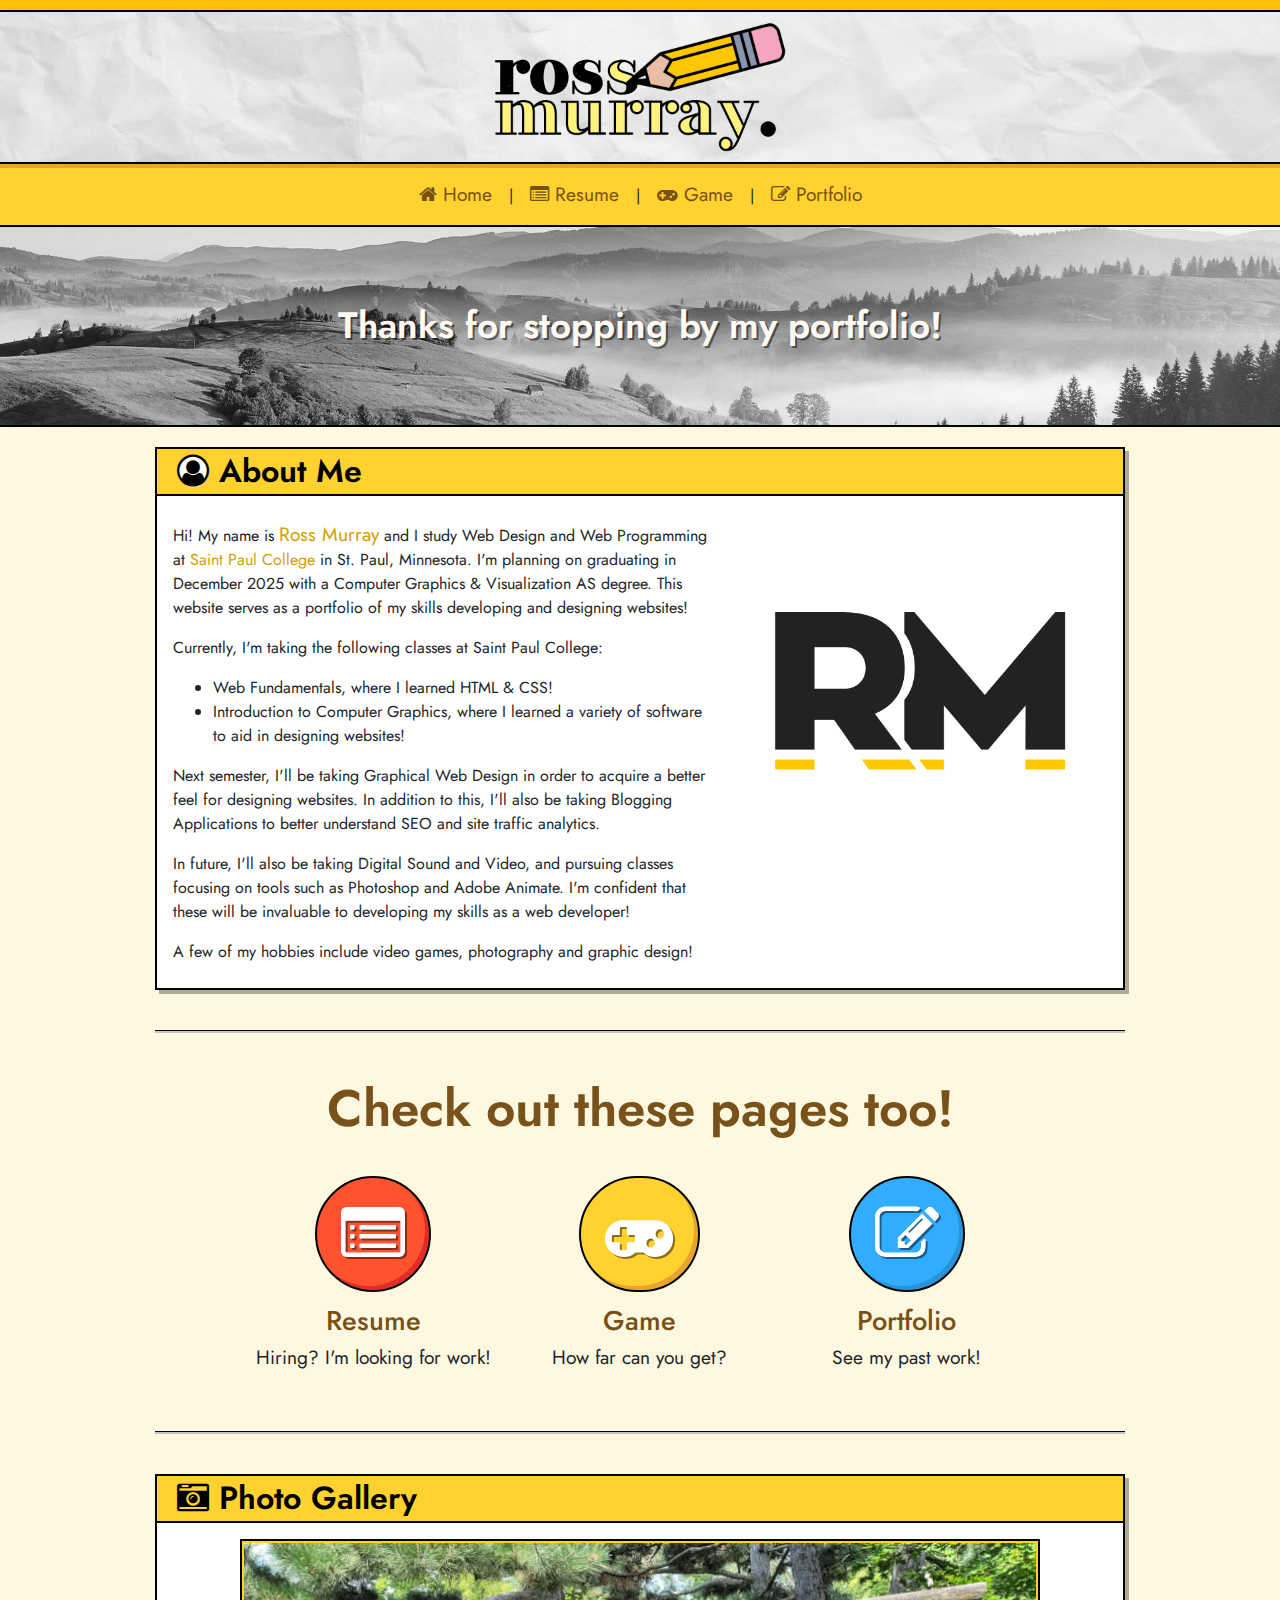
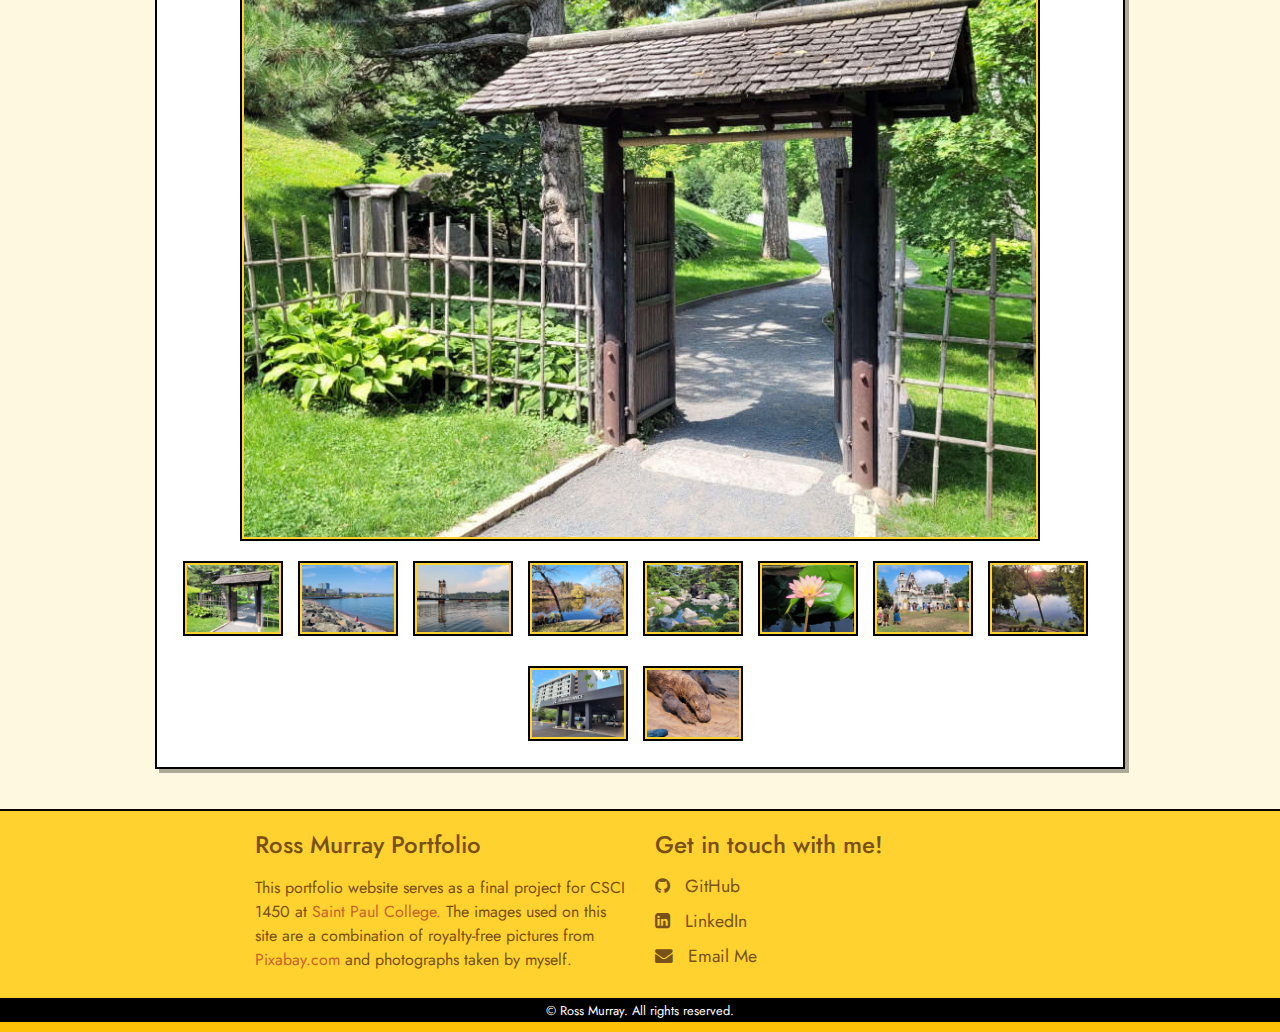
<file: index.html>
<!DOCTYPE html>
<html lang="en">
<head>
	<meta charset="utf-8">
	<meta name="viewport" content="width=device-width, initial-scale=1.0">
	<meta name="description" content="This is the portfolio homepage of Ross Murray, a student at Saint Paul College.">
	<title>Ross Murray Portfolio :: Home</title>
	<link rel="icon" type="image/x-icon" href="./favicon.ico">
	<!-- Font-Awesome 4 Integration -->
	<link rel="stylesheet" href="https://cdnjs.cloudflare.com/ajax/libs/font-awesome/4.7.0/css/font-awesome.min.css">
	<!-- Bootstrap Stylesheet -->
	<link rel="stylesheet" href="https://cdn.jsdelivr.net/npm/bootstrap@4.6.1/dist/css/bootstrap.min.css">
	<link rel="stylesheet" href="style.css">
</head>
<body>
	<header>
		<img src="images/logo.png" alt="A logo depicting the text 'ross murray.' with a vector-style pencil" height="150" width="300" class="img-fluid logo">
	</header>
	<nav>
		<ul>
			<li><a href="index.html"><i class="fa fa-home" aria-hidden="true"></i> Home</a></li>
			<li> | </li>
			<li><a href="resume.html"><i class="fa fa-list-alt" aria-hidden="true"></i> Resume</a></li>
			<li> | </li>
			<li><a href="game.html"><i class="fa fa-gamepad" aria-hidden="true"></i> Game</a></li>
			<li> | </li>
			<li><a href="portfolio.html"><i class="fa fa-pencil-square-o" aria-hidden="true"></i> Portfolio</a></li>
		</ul>
	</nav>
	<div class="container-fluid">
		<div id="home-hero" class="row">
			<div class="col-sm-12">
				<h1>Thanks for stopping by my portfolio!</h1>
			</div>
		</div>
	</div>
	<main>
		<div class="container-fluid">
			<div id="about-me" class="row">
				<div class="col-sm-12">
					<h1><i class="fa fa-user-circle-o" aria-hidden="true"></i> About Me</h1>
					<div id="about-me-content">
						<img src="images/home-image.png" height="600" width="600" alt="Image depicting the letters 'RM'" class="home-image">
						<p>Hi! My name is <span class="text-highlight">Ross Murray</span> and I study Web Design and Web Programming at <span class="text-highlight-lesser">Saint Paul College</span> in St. Paul, Minnesota.
						I'm planning on graduating in December 2025 with a Computer Graphics & Visualization AS degree. This website serves as a portfolio of my skills developing and designing websites!
						</p>
						<p>Currently, I'm taking the following classes at Saint Paul College:
						</p>
						<ul>
							<li>Web Fundamentals, where I learned HTML & CSS!</li>
							<li>Introduction to Computer Graphics, where I learned a variety of software to aid in designing websites!</li>
						</ul>
						<p>Next semester, I'll be taking Graphical Web Design in order to acquire a better feel for designing websites. In addition to this, I'll also be taking Blogging 
						Applications to better understand SEO and site traffic analytics.
						</p>
						<p>In future, I'll also be taking Digital Sound and Video, and pursuing classes focusing on tools such as Photoshop and Adobe Animate. I'm confident that
						these will be invaluable to developing my skills as a web developer!
						</p>
						<p>A few of my hobbies include video games, photography and graphic design!
						</p>
					</div>
				</div>
			</div>
			<div class="row">
				<div class="col-sm-12">
					<div class="separator"></div>
					<h1>Check out these pages too!</h1>
				</div>
			</div>
			<div id="nav-extra" class="row">
				<div id="icon-resume" class="col-sm-4">
					<a href="resume.html"><i class="fa fa-list-alt" aria-hidden="true"></i></a>
					<a href="resume.html"><h4>Resume</h4></a>
					<p>Hiring? I'm looking for work!</p>
				</div>
				<div id="icon-game" class="col-sm-4">
					<a href="game.html"><i class="fa fa-gamepad" aria-hidden="true"></i></a>
					<a href="game.html"><h4>Game</h4></a>
					<p>How far can you get?</p>
				</div>
				<div id="icon-portfolio" class="col-sm-4">
					<a href="portfolio.html"><i class="fa fa-pencil-square-o" aria-hidden="true"></i></a>
					<a href="portfolio.html"><h4>Portfolio</h4></a>
					<p>See my past work!</p>
				</div>
			</div>
			<div class="row">
				<div class="col-sm-12">
					<div class="separator"></div>
				</div>
			</div>
			<div id="photography" class="row">
				<div class="col-sm-12">
					<h1><i class="fa fa-camera-retro" aria-hidden="true"></i> Photo Gallery</h1>
					<div id="photography-content">
						<div class="gallery">
							<div class="preview">
								<img class="img-fluid" img id="preview" src="images/gallery/gallery-photo-1.jpg" style="display:block; margin:0 auto;" alt="A photo of a Japanese-style gate"  height="600" width="800"/>
							</div>
							<div class="gallery-thumbnails" style="margin:0 auto; text-align: center;">
								<img onclick="document.getElementById('preview').src=document.getElementById('img1').src" id="img1" src="images/gallery/gallery-photo-1.jpg" alt="A photo of a Japanese-style gate"/>
								<img onclick="document.getElementById('preview').src=document.getElementById('img2').src" id="img2" src="images/gallery/gallery-photo-2.jpg" alt="A photo of Lake Superior"/>
								<img onclick="document.getElementById('preview').src=document.getElementById('img3').src" id="img3" src="images/gallery/gallery-photo-3.jpg" alt="A photo of the Hudson River"/>
								<img onclick="document.getElementById('preview').src=document.getElementById('img4').src" id="img4" src="images/gallery/gallery-photo-4.jpg" alt="A photo of a lake during fall"/>
								<img onclick="document.getElementById('preview').src=document.getElementById('img5').src" id="img5" src="images/gallery/gallery-photo-5.jpg" alt="A photo of a Japanese-style rock pond"/>
								<img onclick="document.getElementById('preview').src=document.getElementById('img6').src" id="img6" src="images/gallery/gallery-photo-6.jpg" alt="A photo of a lotus flower"/>
								<img onclick="document.getElementById('preview').src=document.getElementById('img7').src" id="img7" src="images/gallery/gallery-photo-7.jpg" alt="A photo of the Minnesota Renaissance Festival entrance"/>
								<img onclick="document.getElementById('preview').src=document.getElementById('img8').src" id="img8" src="images/gallery/gallery-photo-8.jpg" alt="A photo of a lake with sun glare"/>
								<img onclick="document.getElementById('preview').src=document.getElementById('img9').src" id="img9" src="images/gallery/gallery-photo-9.jpg" alt="A photo of a Renaissance hotel"/>
								<img onclick="document.getElementById('preview').src=document.getElementById('img10').src" id="img10" src="images/gallery/gallery-photo-10.jpg" alt="A photo of a Komodo dragon"/>
							</div>
						</div>
					</div>
				</div>
			</div>
		</div>
	</main>
	<footer>
		<div class="container-fluid">
			<div class="row footer-top">
				<div class="col-sm-6">
					<h4>Ross Murray Portfolio</h4>
					<p>This portfolio website serves as a final project for CSCI 1450 at <a href="https://saintpaul.edu/" target="_blank">Saint Paul College.</a> The images used on this site are a combination of royalty-free pictures 
					from <a href="https://www.pixabay.com/" target="_blank">Pixabay.com</a> and photographs taken by myself.
					</p>
				</div>
				<div class="col-sm-6">
					<h4>Get in touch with me!</h4>
					<div class="footer-icons">
						<p><a href="https://github.com/RossM-01" target="_blank"><i class="fa fa-github" aria-hidden="true"></i>&nbsp;&nbsp; GitHub</a></p>
						<p><a href="https://www.linkedin.com/in/ross-murray-2828322a1" target="_blank"><i class="fa fa-linkedin-square" aria-hidden="true"></i>&nbsp;&nbsp; LinkedIn</a></p>
						<p><a href="mailto:rossmurray97100@hotmail.com" target="_blank"><i class="fa fa-envelope" aria-hidden="true"></i>&nbsp;&nbsp; Email Me</a></p>
					</div>
				</div>
			</div>
		</div>
		<div class="footer-bottom">
			<small>&copy; Ross Murray. All rights reserved.</small>
		</div>
	</footer>
	<!-- jQuery, Popper, and Bootstrap Javascript files -->
	<script src="https://cdn.jsdelivr.net/npm/jquery@3.6.0/dist/jquery.slim.min.js"></script>
	<script src="https://cdn.jsdelivr.net/npm/popper.js@1.16.1/dist/umd/popper.min.js"></script>
	<script src="https://cdn.jsdelivr.net/npm/bootstrap@4.6.1/dist/js/bootstrap.bundle.min.js"></script>
</body>
</html>
</file>
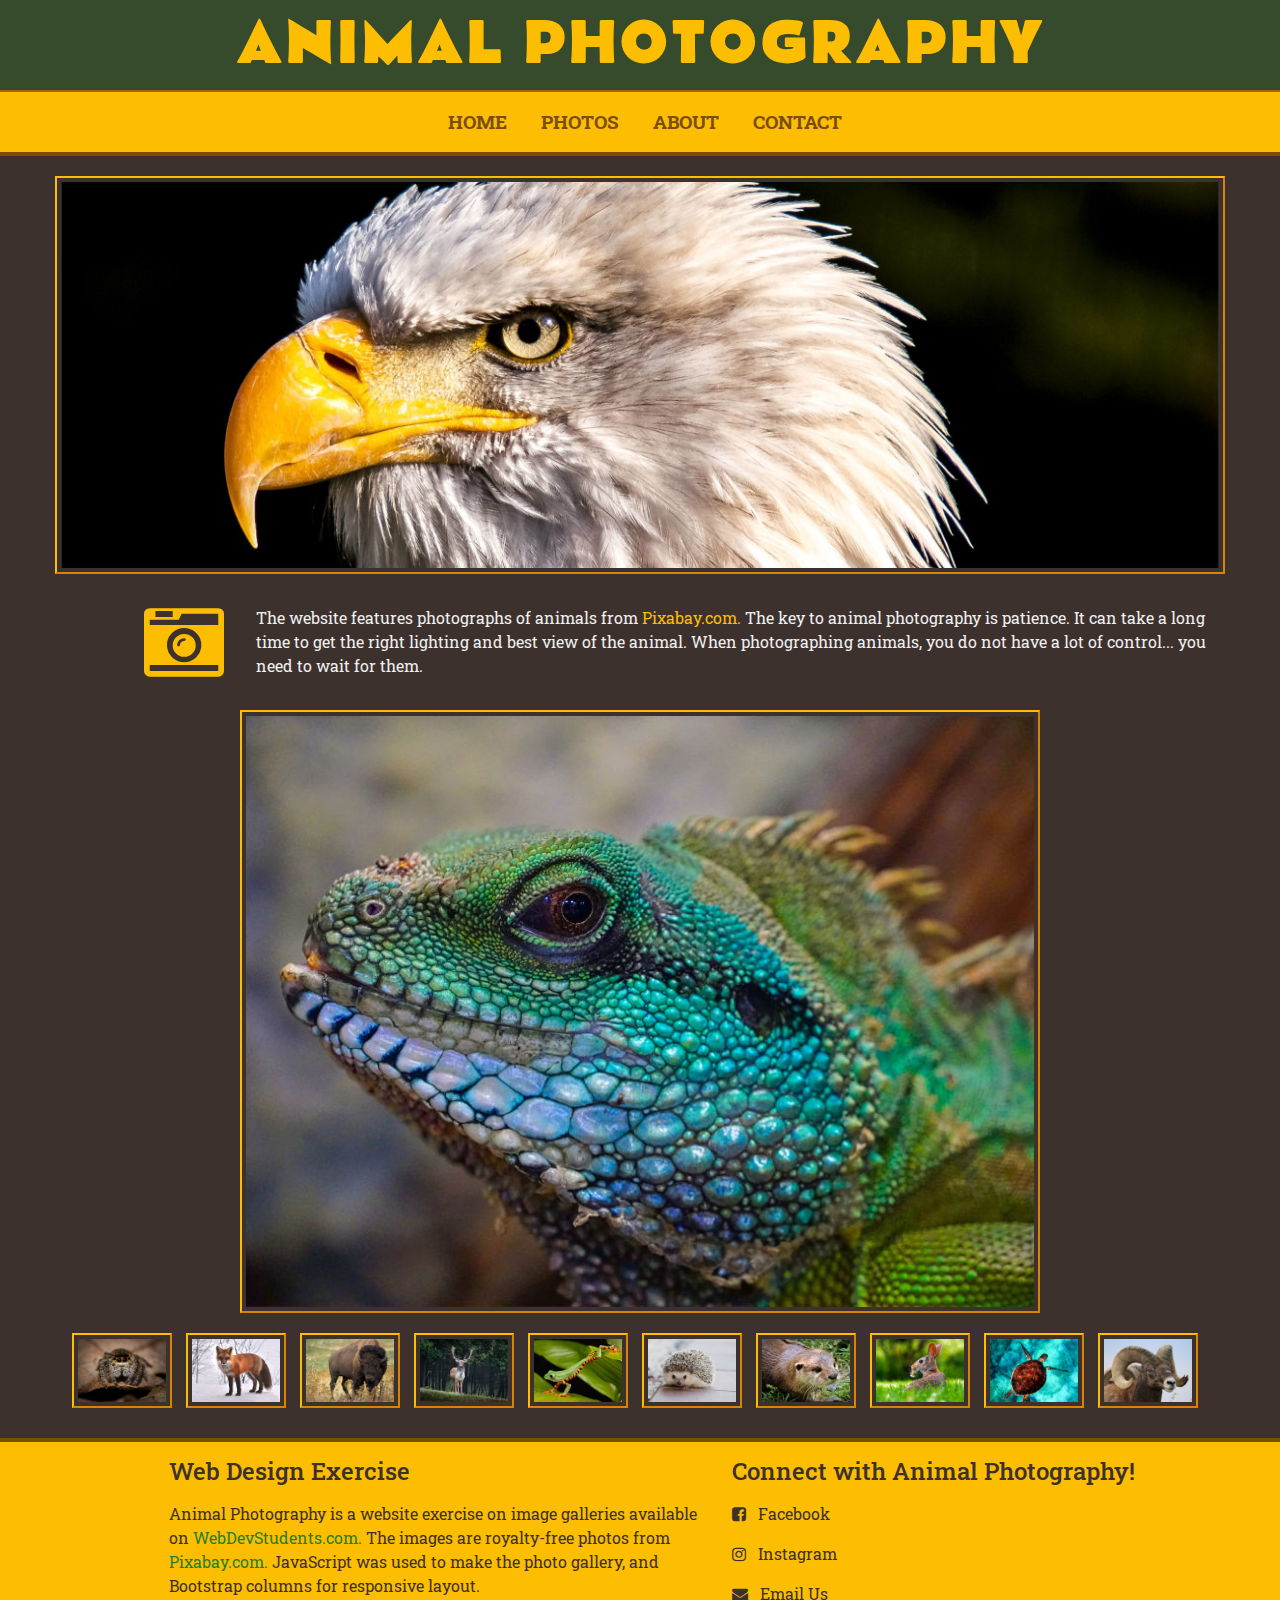
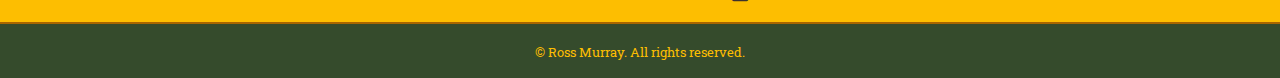
<file: animals/index.html>
<!DOCTYPE html>
<html lang="en">
<head>
	<meta charset="utf-8">
	<meta name="viewport" content="width=device-width, initial-scale=1.0">
	<meta name="description" content="This is the home page for Animal Photography, a website featuring photographs of various animals.">
	<title>Animal Photography :: Home</title>
	<link rel="stylesheet" href="https://cdnjs.cloudflare.com/ajax/libs/font-awesome/4.7.0/css/font-awesome.min.css">
	<!-- Bootstrap Stylesheet-->
	<link rel="stylesheet" href="https://cdn.jsdelivr.net/npm/bootstrap@4.6.1/dist/css/bootstrap.min.css">
	<link rel="stylesheet" href="style.css">
</head>
<body>
	<header>
		<h1>ANIMAL PHOTOGRAPHY</h1>
	</header>
	<nav>
		<ul>
			<li><a href="index.html">HOME</a></li>
			<li><a href="#">PHOTOS</a></li>
			<li><a href="#">ABOUT</a></li>
			<li><a href="#">CONTACT</a></li>
		</ul>
	</nav>
	<main>
		<div class="container-fluid">
			<div class="row">
				<div class="col-sm-12">
					<img class="img-fluid" src="images/hero-eagle.jpg" width="1200" height="400" alt="A photo of a bald eagle">
				</div>
			</div>
			<div class="row">
				<div class="col-sm-2">
					<i class="fa fa-camera-retro" aria-hidden="true"></i>
				</div>
				<div class="col-sm-10">
					<p>The website features photographs of animals from <a href="https://www.pixabay.com/" target="_blank">Pixabay.com.</a> The key to animal photography is patience. It can take a long time to get the right lighting and best
					view of the animal. When photographing animals, you do not have a lot of control... you need to wait for them.
					</p>
				</div>
			</div>
			<div class="row">
				<div class="col-sm-12">
					<div class="gallery">
						<div class="preview">
							<img class="img-fluid" img id="preview" src="images/gallery-lizard.jpg" style="display:block; margin:0 auto;" alt="A photo of a lizard"  height="600" width="800"/>
						</div>
						<div class="gallery-thumbnails" style="margin:0 auto; text-align: center;">
							<img onclick="document.getElementById('preview').src=document.getElementById('img1').src" id="img1" src="images/gallery-spider.jpg" alt="A photo of a spider"/>
							<img onclick="document.getElementById('preview').src=document.getElementById('img2').src" id="img2" src="images/gallery-fox.jpg" alt="A photo of a red fox"/>
							<img onclick="document.getElementById('preview').src=document.getElementById('img3').src" id="img3" src="images/gallery-bison.jpg" alt="A photo of a bison"/>
							<img onclick="document.getElementById('preview').src=document.getElementById('img4').src" id="img4" src="images/gallery-deer.jpg" alt="A photo of a deer"/>
							<img onclick="document.getElementById('preview').src=document.getElementById('img5').src" id="img5" src="images/gallery-frog.jpg" alt="A photo of a frog"/>
							<img onclick="document.getElementById('preview').src=document.getElementById('img6').src" id="img6" src="images/gallery-hedgehog.jpg" alt="A photo of a hedgehog"/>
							<img onclick="document.getElementById('preview').src=document.getElementById('img7').src" id="img7" src="images/gallery-otter.jpg" alt="A photo of an otter"/>
							<img onclick="document.getElementById('preview').src=document.getElementById('img8').src" id="img8" src="images/gallery-rabbit.jpg" alt="A photo of a rabbit"/>
							<img onclick="document.getElementById('preview').src=document.getElementById('img9').src" id="img9" src="images/gallery-turtle.jpg" alt="A photo of a turtle"/>
							<img onclick="document.getElementById('preview').src=document.getElementById('img10').src" id="img10" src="images/gallery-sheep.jpg" alt="A photo of a sheep"/>
						</div>
					</div>
				</div>
			</div>
		</div>
	</main>
	<footer>
		<div class="primary-footer">
			<div class="container-fluid">
				<div class="row">
					<div class="col-sm-6">
						<h4>Web Design Exercise</h4>
						<p>Animal Photography is a website exercise on image galleries available on <a href="https://www.webdevstudents.com/" target="_blank">WebDevStudents.com.</a> The images are royalty-free photos from <a href="https://www.pixabay.com/" target="_blank">Pixabay.com.</a> JavaScript was used 
						to make the photo gallery, and Bootstrap columns for responsive layout.
						</p>
					</div>
					<div class="col-sm-6">
						<h4>Connect with Animal Photography!</h4>
						<p><i class="fa fa-facebook-square" aria-hidden="true"></i>&nbsp;&nbsp; Facebook</p>
						<p><i class="fa fa-instagram" aria-hidden="true"></i>&nbsp;&nbsp; Instagram</p>
						<p><i class="fa fa-envelope" aria-hidden="true"></i>&nbsp;&nbsp; Email Us</p>
					</div>
				</div>
			</div>
		</div>
		<div class="copyright-footer">
			<small>&copy; Ross Murray. All rights reserved.</small>
		</div>
	</footer>
	<!--jQuery, Popper, and Bootstrap Javascript files-->
	<script src="https://cdn.jsdelivr.net/npm/jquery@3.6.0/dist/jquery.slim.min.js"></script>
	<script src="https://cdn.jsdelivr.net/npm/popper.js@1.16.1/dist/umd/popper.min.js"></script>
	<script src="https://cdn.jsdelivr.net/npm/bootstrap@4.6.1/dist/js/bootstrap.bundle.min.js"></script>
</body>
</html>
</file>
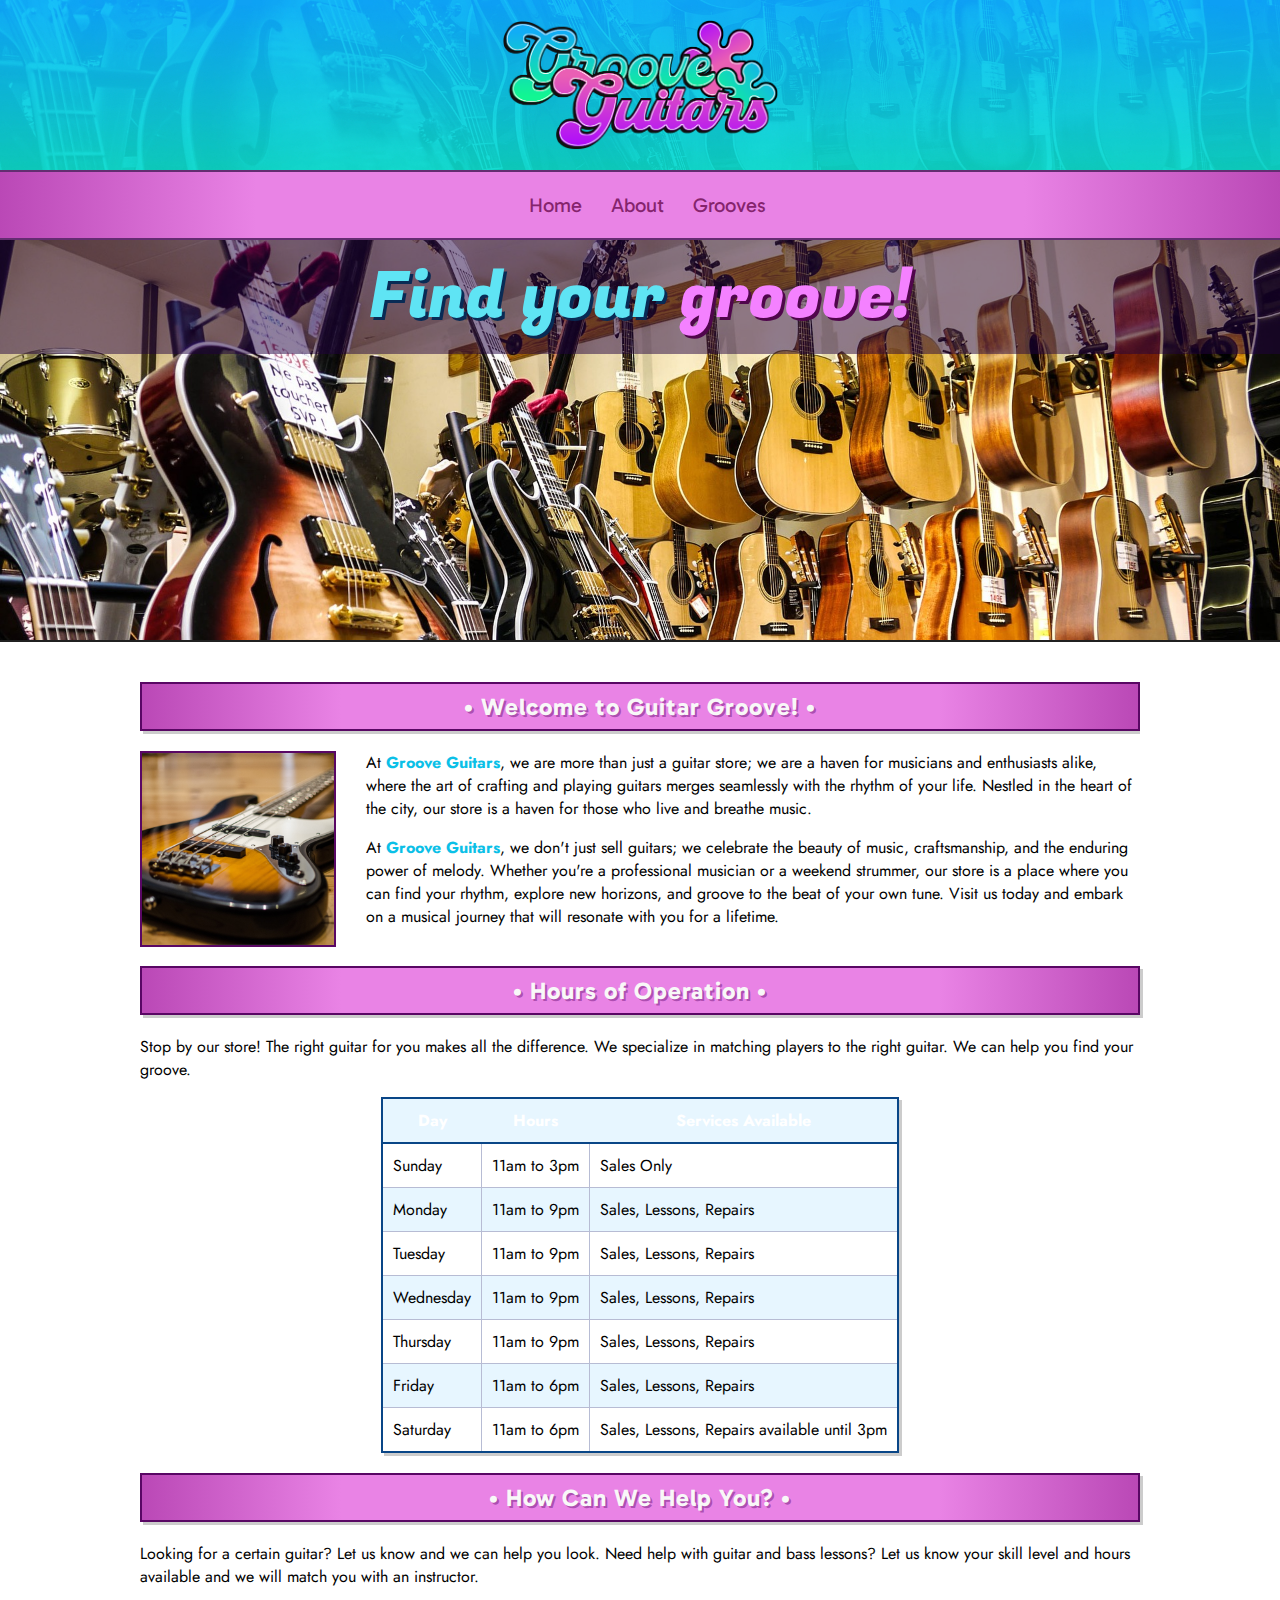
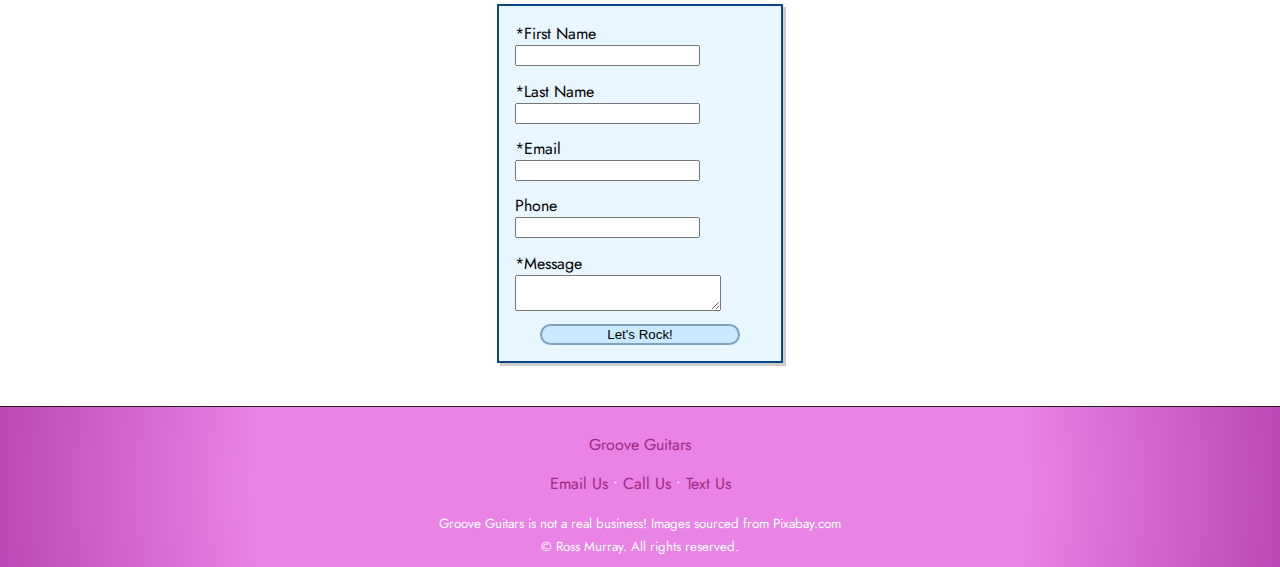
<file: groove-guitars/index.html>
<!DOCTYPE html>
<html lang="en">
<head>
	<meta charset="utf-8">
	<meta name="viewport" content="width=device-width, initial-scale=1.0">
	<meta name="description" content="Groove Guitars carries the grooviest guitars on the planet! Stop by our store to find your groove.">
	<title>Groove Guitars :: Home</title>
	<link rel="stylesheet" href="style.css">
</head>
<body>
	<header>
		<img src="images/groove-guitars-logo.png" height="269" width="570" alt="Groove Guitars logo with a turquoise and purple gradient" class="logo">
	</header>
	<nav>
		<ul>
			<li><a href="index.html">Home</a></li>
			<li><a href="about.html">About</a></li>
			<li><a href="grooves.html">Grooves</a></li>
		</ul>
	</nav>
	<div id="home-hero">
		<h1>Find your <span class="groove-highlight">groove!</span></h1>
	</div>
	<main>
		<div id="float-img">
			<h2>• Welcome to Guitar Groove! •</h2>
			<img src="images/guitar-3.jpg" height="600" width="600" alt="Long-haired woman playing an acoustic guitar" class="float-left">
			<p>At <span class="gg-text">Groove Guitars</span>, we are more than just a guitar store; we are a haven for musicians and enthusiasts alike, where the art of 
			crafting and playing guitars merges seamlessly with the rhythm of your life. Nestled in the heart of the city, our store is a 
			haven for those who live and breathe music.
			</p>
			<p>At <span class="gg-text">Groove Guitars</span>, we don't just sell guitars; we celebrate the beauty of music, craftsmanship, and the enduring power of 
			melody. Whether you're a professional musician or a weekend strummer, our store is a place where you can find your rhythm, 
			explore new horizons, and groove to the beat of your own tune. Visit us today and embark on a musical journey that will 
			resonate with you for a lifetime.
			</p>
		</div>
		<h2>• Hours of Operation •</h2>
		<p>Stop by our store! The right guitar for you makes all the difference. We specialize in matching players to the right guitar. We can help you find your groove.
		</p>
		<table>
			<tr>
				<th>Day</th>
				<th>Hours</th>
				<th>Services Available</th>
			</tr>
			<tr>
				<td>Sunday</td>
				<td>11am to 3pm</td>
				<td>Sales Only</td>
			</tr>
			<tr>
				<td>Monday</td>
				<td>11am to 9pm</td>
				<td>Sales, Lessons, Repairs</td>
			</tr>
			<tr>
				<td>Tuesday</td>
				<td>11am to 9pm</td>
				<td>Sales, Lessons, Repairs</td>
			</tr>
			<tr>
				<td>Wednesday</td>
				<td>11am to 9pm</td>
				<td>Sales, Lessons, Repairs</td>
			</tr>
			<tr>
				<td>Thursday</td>
				<td>11am to 9pm</td>
				<td>Sales, Lessons, Repairs</td>
			</tr>
			<tr>
				<td>Friday</td>
				<td>11am to 6pm</td>
				<td>Sales, Lessons, Repairs</td>
			</tr>
			<tr>
				<td>Saturday</td>
				<td>11am to 6pm</td>
				<td>Sales, Lessons, Repairs available until 3pm</td>
			</tr>
		</table>
		<h2>• How Can We Help You? •</h2>
		<p>Looking for a certain guitar? Let us know and we can help you look. Need help with guitar and bass lessons? Let us know your skill level and hours available 
		and we will match you with an instructor.
		</p>
		<form method="post" action="https://webdevstudents.com/portfolio/submit-form.php">
			<label for="first_name">*First Name</label>
			<input type="text" id="first_name" name="first_name" required>
			<label for="last_name">*Last Name</label>
			<input type="text" id="last_name" name="last_name" required>
			<label for="email">*Email</label>
			<input type="email" id="email" name="email" required>
			<label for="phone">Phone</label>
			<input type="tel" id="phone" name="phone">
			<label for="comments">*Message</label>
			<textarea id="comments" name="comments" required></textarea>
			<input type="submit" value="Let's Rock!">
		</form>
		<br>
	</main>
	<footer>
		<p><a href="#">Groove Guitars</a></p>
		<p><a href="#">Email Us</a> &bull;
		<a href="#">Call Us</a> &bull;
		<a href="#">Text Us</a>
		</p>
		<small>Groove Guitars is not a real business! Images sourced from Pixabay.com<br>
		&copy; Ross Murray. All rights reserved.</small>
	</footer>
</body>
</html>
</file>
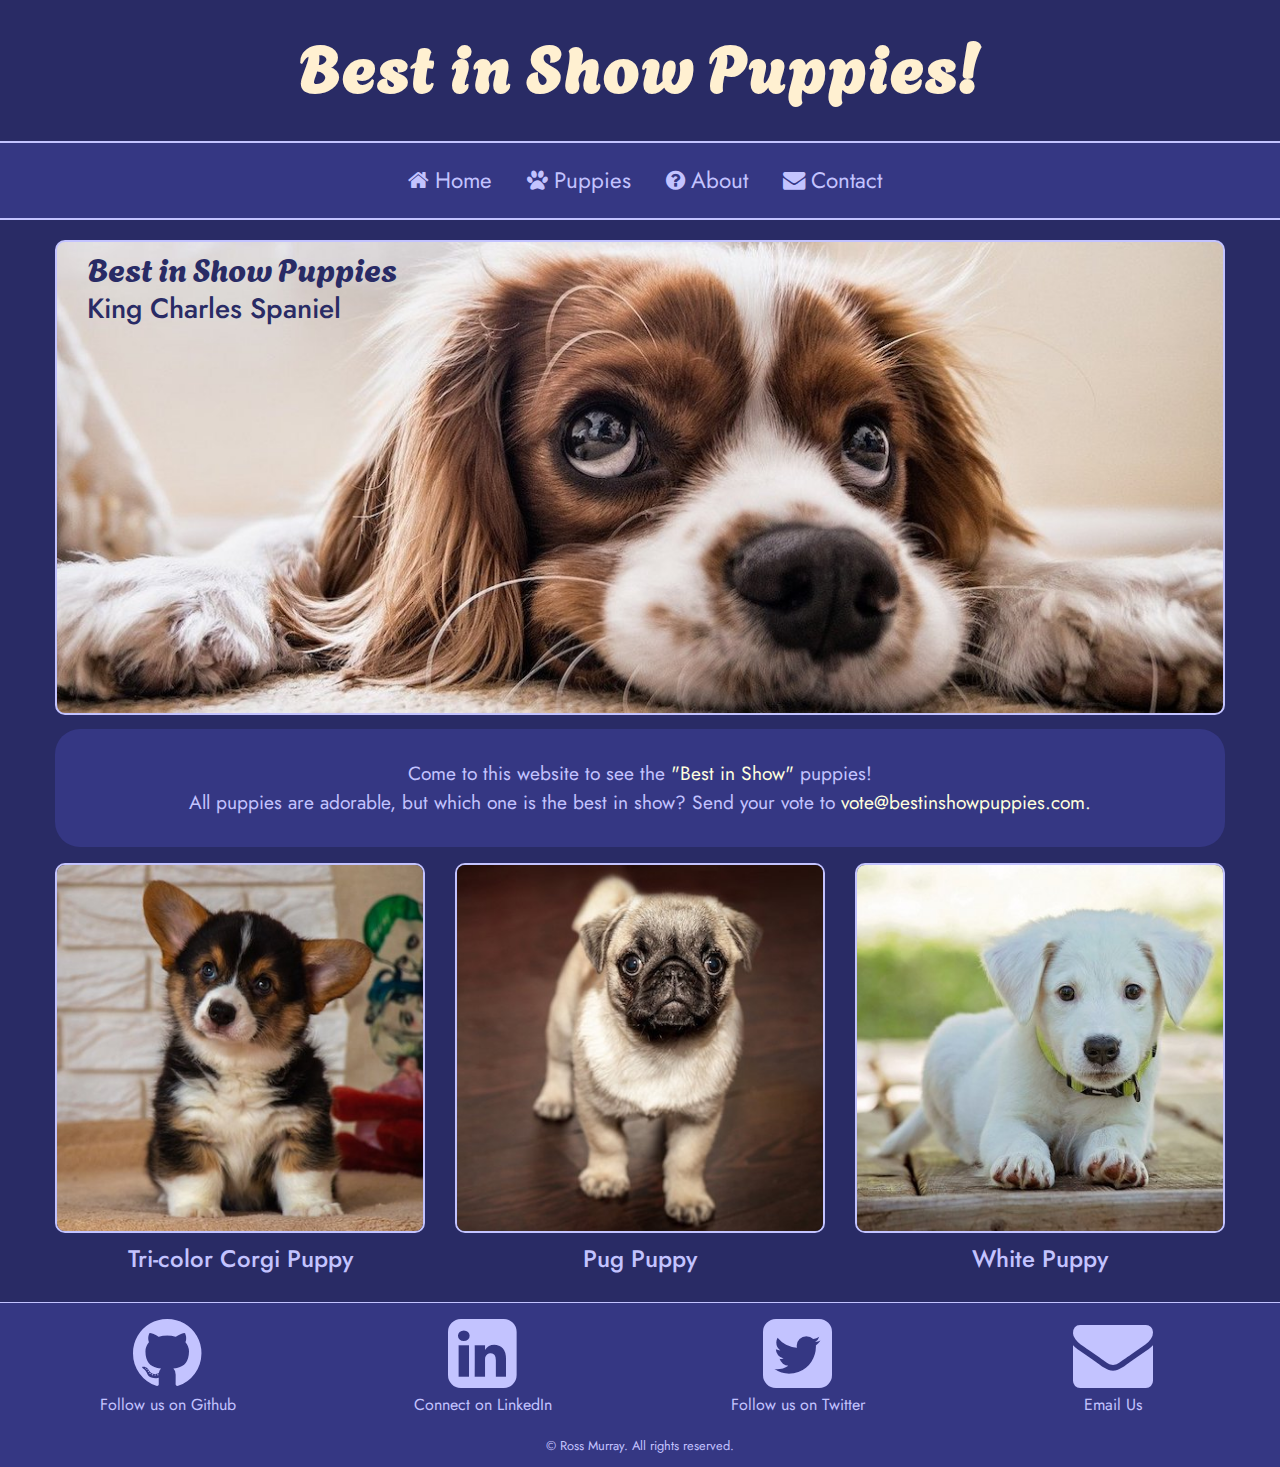
<file: puppies/index.html>
<!DOCTYPE html>
<html lang="en">
<head>
	<meta charset="utf-8">
	<meta name="viewport" content="width=device-width, initial-scale=1.0">
	<meta name="description" content="This is the home page for Best in Show Puppies, a site where users vote for the best puppies!">
	<title>Best in Show Puppies :: Home</title>
	<link rel="stylesheet" href="https://cdnjs.cloudflare.com/ajax/libs/font-awesome/4.7.0/css/font-awesome.min.css">
	<!-- Bootstrap Stylesheet-->
	<link rel="stylesheet" href="https://cdn.jsdelivr.net/npm/bootstrap@4.6.1/dist/css/bootstrap.min.css">
	<link rel="stylesheet" href="style.css">
</head>
<body>
	<header>
		<h1>Best in Show Puppies!</h1>
	</header>
	<nav>
		<ul>
			<li><i class="fa fa-home" aria-hidden="true"></i><a href="index.html">Home</a></li>
			<li><i class="fa fa-paw" aria-hidden="true"></i><a href="#">Puppies</a></li>
			<li><i class="fa fa-question-circle" aria-hidden="true"></i><a href="#">About</a></li>
			<li><i class="fa fa-envelope" aria-hidden="true"></i><a href="#">Contact</a></li>
		</ul>
	</nav>
	<main>
		<div class="container-fluid">
			<div class="row">
				<div class="col-sm-12">
					<div class="home-hero">
						<h2>Best in Show Puppies</h2>
						<h3>King Charles Spaniel</h3>
					</div>
					<blockquote>Come to this website to see the <span class="text-highlight">"Best in Show"</span> puppies!<br>
					All puppies are adorable, but which one is the best in show? Send your vote to <a href="#">vote@bestinshowpuppies.com.</a>
					</blockquote>
				</div>
			</div>
			<div class="row">
				<div class="col-sm-4">
					<img src="images/corgi.jpg" height="400" width="400" alt="A corgi puppy" class="img-fluid">
					<h4>Tri-color Corgi Puppy</h4>
				</div>
				<div class="col-sm-4">
					<img src="images/pug.jpg" height="400" width="400" alt="A pug puppy" class="img-fluid">
					<h4>Pug Puppy</h4>
				</div>
				<div class="col-sm-4">
					<img src="images/white-puppy.jpg" height="400" width="400" alt="A white puppy" class="img-fluid">
					<h4>White Puppy</h4>
				</div>
			</div>
		</div>
	</main>
	<footer>
		<div class="container-fluid">
			<div class="row">
				<div class="col-sm-3">
					<i class="fa fa-github" aria-hidden="true"></i>
					<p>Follow us on Github</p>
				</div>
				<div class="col-sm-3">
					<i class="fa fa-linkedin-square" aria-hidden="true"></i>
					<p>Connect on LinkedIn</p>
				</div>
				<div class="col-sm-3">
					<i class="fa fa-twitter-square" aria-hidden="true"></i>
					<p>Follow us on Twitter</p>
				</div>
				<div class="col-sm-3">
					<i class="fa fa-envelope" aria-hidden="true"></i>
					<p>Email Us</p>
				</div>
			</div>
		</div>
		<small>&copy; Ross Murray. All rights reserved.</small>
	</footer>
	<!--jQuery, Popper, and Bootstrap Javascript files-->
	<script src="https://cdn.jsdelivr.net/npm/jquery@3.6.0/dist/jquery.slim.min.js"></script>
	<script src="https://cdn.jsdelivr.net/npm/popper.js@1.16.1/dist/umd/popper.min.js"></script>
	<script src="https://cdn.jsdelivr.net/npm/bootstrap@4.6.1/dist/js/bootstrap.bundle.min.js"></script>
</body>
</html>
</file>
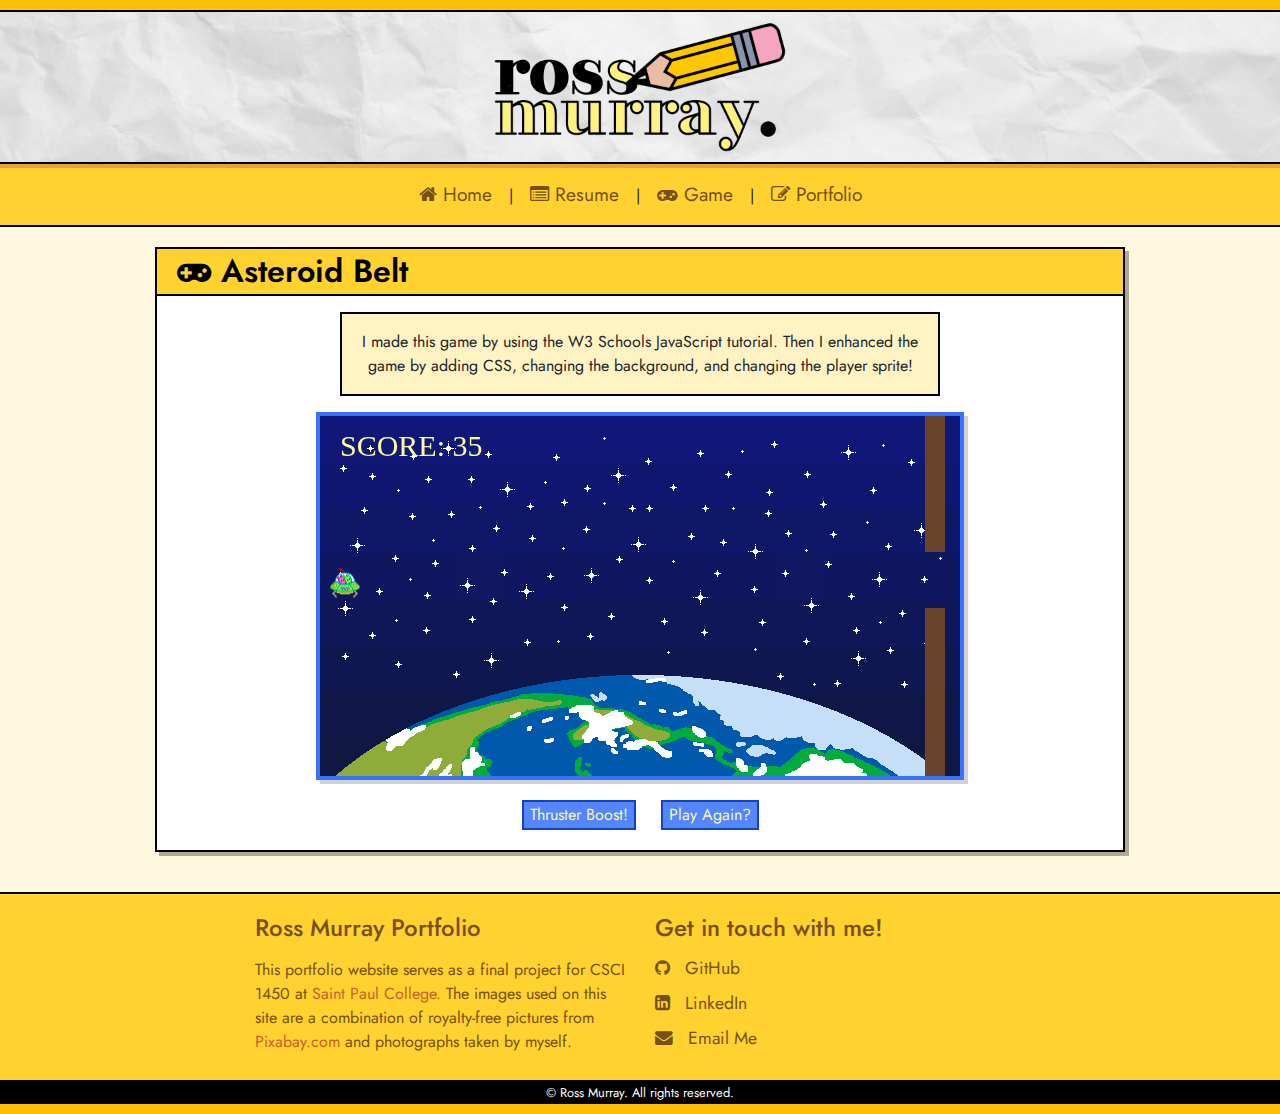
<file: game.html>
<!DOCTYPE html>
<html lang="en">
<head>
	<meta charset="utf-8">
	<meta name="viewport" content="width=device-width, initial-scale=1.0">
	<meta name="description" content="This is the JavaScript game page from the portfolio of Ross Murray, a student at Saint Paul College.">
	<title>Ross Murray Portfolio :: Game</title>
	<link rel="icon" type="image/x-icon" href="./favicon.ico">
	<!-- Font-Awesome 4 Integration -->
	<link rel="stylesheet" href="https://cdnjs.cloudflare.com/ajax/libs/font-awesome/4.7.0/css/font-awesome.min.css">
	<!-- Bootstrap Stylesheet -->
	<link rel="stylesheet" href="https://cdn.jsdelivr.net/npm/bootstrap@4.6.1/dist/css/bootstrap.min.css">
	<link rel="stylesheet" href="style.css">
	<style>
		canvas {
		border: 4px solid #3873ff;
		box-shadow: #0000002e 4px 4px;
		background-color: #210d7d;
		background-image: url(images/game/game-bg.png);
		margin: 0 auto;
		display: block;
		}
	</style>
</head>
<body onload="startGame()">
	<header>
		<img src="images/logo.png" alt="A logo depicting the text 'ross murray.' with a vector-style pencil" height="150" width="300" class="img-fluid logo">
	</header>
	<nav>
		<ul>
			<li><a href="index.html"><i class="fa fa-home" aria-hidden="true"></i> Home</a></li>
			<li> | </li>
			<li><a href="resume.html"><i class="fa fa-list-alt" aria-hidden="true"></i> Resume</a></li>
			<li> | </li>
			<li><a href="game.html"><i class="fa fa-gamepad" aria-hidden="true"></i> Game</a></li>
			<li> | </li>
			<li><a href="portfolio.html"><i class="fa fa-pencil-square-o" aria-hidden="true"></i> Portfolio</a></li>
		</ul>
	</nav>
	<main id="game-main">
		<div class="javascript-game">
			<h1><i class="fa fa-gamepad" aria-hidden="true"></i> Asteroid Belt</h1>
			<div class="javascript-game-content">
				<blockquote id="game-quote">I made this game by using the W3 Schools JavaScript tutorial. Then I enhanced the game by adding CSS, changing the background, and changing the player sprite!
				</blockquote>
				<div id="game" ></div>
				
				<!-- There are two versions of controls...one for desktop that uses a mouse and one for mobile devices The desktop has the desktop class and the mobile has the mobile class -->
				
				<div class="game-controls desktop">
					<button class="myButton" onmousedown="accelerate(-0.2)" onmouseup="accelerate(0.05)">Thruster Boost!</button>
					<a href="" ><button class="myButton">Play Again?</button></a>
				</div>
									
				<div class="game-controls mobile">
					<button class="myButton" ontouchstart="accelerate(-0.2)" ontouchend="accelerate(0.05)">Thruster Boost!</button>
					<a href="" ><button class="myButton">Play Again?</button></a>
				</div>
				<script>
					/* Add variables for the height and width */
					
					var canvasWidth = 640;
					var canvasHeight = 360;
					
					/* Test to see if I have a screen less than 768 pixels and if so, change the canvas size */
					
					if (window.innerWidth < 768){
						canvasWidth = 300;
						canvasHeight= 300;
					}

					var myGamePiece;
					var myObstacles = [];
					var myScore;
			  
					function startGame() {
						myGamePiece = new component(30, 30, "images/game/game-ufo-spr.png", 10, 120, "image");
						myGamePiece.gravity = 0.05;
						myScore = new component("30px", "Arial Black", "#fffa9c", 20, 40, "text");
						myGameArea.start();
					}
			  
					var myGameArea = {
						canvas : document.createElement("canvas"),
						start : function() {
							this.canvas.width = canvasWidth;
							this.canvas.height = canvasHeight;
							this.context = this.canvas.getContext("2d");
							var myGame = document.getElementById("game");
							myGame.insertBefore(this.canvas, myGame.childNodes[0]);        
							this.frameNo = 0;
							this.interval = setInterval(updateGameArea, 20);
						},
						clear : function() {
							this.context.clearRect(0, 0, this.canvas.width, this.canvas.height);
						}
					}
			  
					function component(width, height, color, x, y, type) {
						this.type = type;
						if (type == "image") {
							this.image = new Image();
							this.image.src = color;
						}
						this.score = 0;
						this.width = width;
						this.height = height;
						this.speedX = 0;
						this.speedY = 0;    
						this.x = x;
						this.y = y;
						this.gravity = 0;
						this.gravitySpeed = 0;
						this.update = function() {
							ctx = myGameArea.context;
							if (type == "image") {
								ctx.drawImage(this.image,
								this.x,
								this.y,
								this.width, this.height);
							} else if (this.type == "text") {
								ctx.font = this.width + " " + this.height;
								ctx.fillStyle = color;
								ctx.fillText(this.text, this.x, this.y);
							} else {
								ctx.fillStyle = color;
								ctx.fillRect(this.x, this.y, this.width, this.height);
							}
						}
						this.newPos = function() {
							this.gravitySpeed += this.gravity;
							this.x += this.speedX;
							this.y += this.speedY + this.gravitySpeed;
							this.hitBottom();
						}
						this.hitBottom = function() {
							var rockbottom = myGameArea.canvas.height - this.height;
							if (this.y > rockbottom) {
								this.y = rockbottom;
								this.gravitySpeed = 0;
							}
						}
						this.crashWith = function(otherobj) {
							var myleft = this.x;
							var myright = this.x + (this.width);
							var mytop = this.y;
							var mybottom = this.y + (this.height);
							var otherleft = otherobj.x;
							var otherright = otherobj.x + (otherobj.width);
							var othertop = otherobj.y;
							var otherbottom = otherobj.y + (otherobj.height);
							var crash = true;
							if ((mybottom < othertop) || (mytop > otherbottom) || (myright < otherleft) || (myleft > otherright)) {
								crash = false;
							}
							return crash;
						}
					}

					function updateGameArea() {
						var x, height, gap, minHeight, maxHeight, minGap, maxGap;
						for (i = 0; i < myObstacles.length; i += 1) {
							if (myGamePiece.crashWith(myObstacles[i])) {
								return;
							} 
						}
						myGameArea.clear();
						myGameArea.frameNo += 1;
						if (myGameArea.frameNo == 1 || everyinterval(150)) {
							x = myGameArea.canvas.width;
							minHeight = 20;
							maxHeight = 200;
							height = Math.floor(Math.random()*(maxHeight-minHeight+1)+minHeight);
							minGap = 50;
							maxGap = 200;
							gap = Math.floor(Math.random()*(maxGap-minGap+1)+minGap);
							myObstacles.push(new component(20, height, "#69442d", x, 0));
							myObstacles.push(new component(20, x - height - gap, "#69442d", x, height + gap));
						}
						for (i = 0; i < myObstacles.length; i += 1) {
							myObstacles[i].x += -1;
							myObstacles[i].update();
						}
						myScore.text="SCORE: " + myGameArea.frameNo;
						myScore.update();
						myGamePiece.newPos();
						myGamePiece.update();
					}

					function everyinterval(n) {
						if ((myGameArea.frameNo / n) % 1 == 0) {return true;}
						return false;
					}

					function accelerate(n) {
						myGamePiece.gravity = n;
					}
				</script>
			</div>
		</div>
	</main>
	<footer>
		<div class="container-fluid">
			<div class="row footer-top">
				<div class="col-sm-6">
					<h4>Ross Murray Portfolio</h4>
					<p>This portfolio website serves as a final project for CSCI 1450 at <a href="https://saintpaul.edu/" target="_blank">Saint Paul College.</a> The images used on this site are a combination of royalty-free pictures 
					from <a href="https://www.pixabay.com/" target="_blank">Pixabay.com</a> and photographs taken by myself.
					</p>
				</div>
				<div class="col-sm-6">
					<h4>Get in touch with me!</h4>
					<div class="footer-icons">
						<p><a href="https://github.com/RossM-01" target="_blank"><i class="fa fa-github" aria-hidden="true"></i>&nbsp;&nbsp; GitHub</a></p>
						<p><a href="https://www.linkedin.com/in/ross-murray-2828322a1" target="_blank"><i class="fa fa-linkedin-square" aria-hidden="true"></i>&nbsp;&nbsp; LinkedIn</a></p>
						<p><a href="mailto:rossmurray97100@hotmail.com" target="_blank"><i class="fa fa-envelope" aria-hidden="true"></i>&nbsp;&nbsp; Email Me</a></p>
					</div>
				</div>
			</div>
		</div>
		<div class="footer-bottom">
			<small>&copy; Ross Murray. All rights reserved.</small>
		</div>
	</footer>
	<!-- jQuery, Popper, and Bootstrap Javascript files -->
	<script src="https://cdn.jsdelivr.net/npm/jquery@3.6.0/dist/jquery.slim.min.js"></script>
	<script src="https://cdn.jsdelivr.net/npm/popper.js@1.16.1/dist/umd/popper.min.js"></script>
	<script src="https://cdn.jsdelivr.net/npm/bootstrap@4.6.1/dist/js/bootstrap.bundle.min.js"></script>
</body>
</html>
</file>
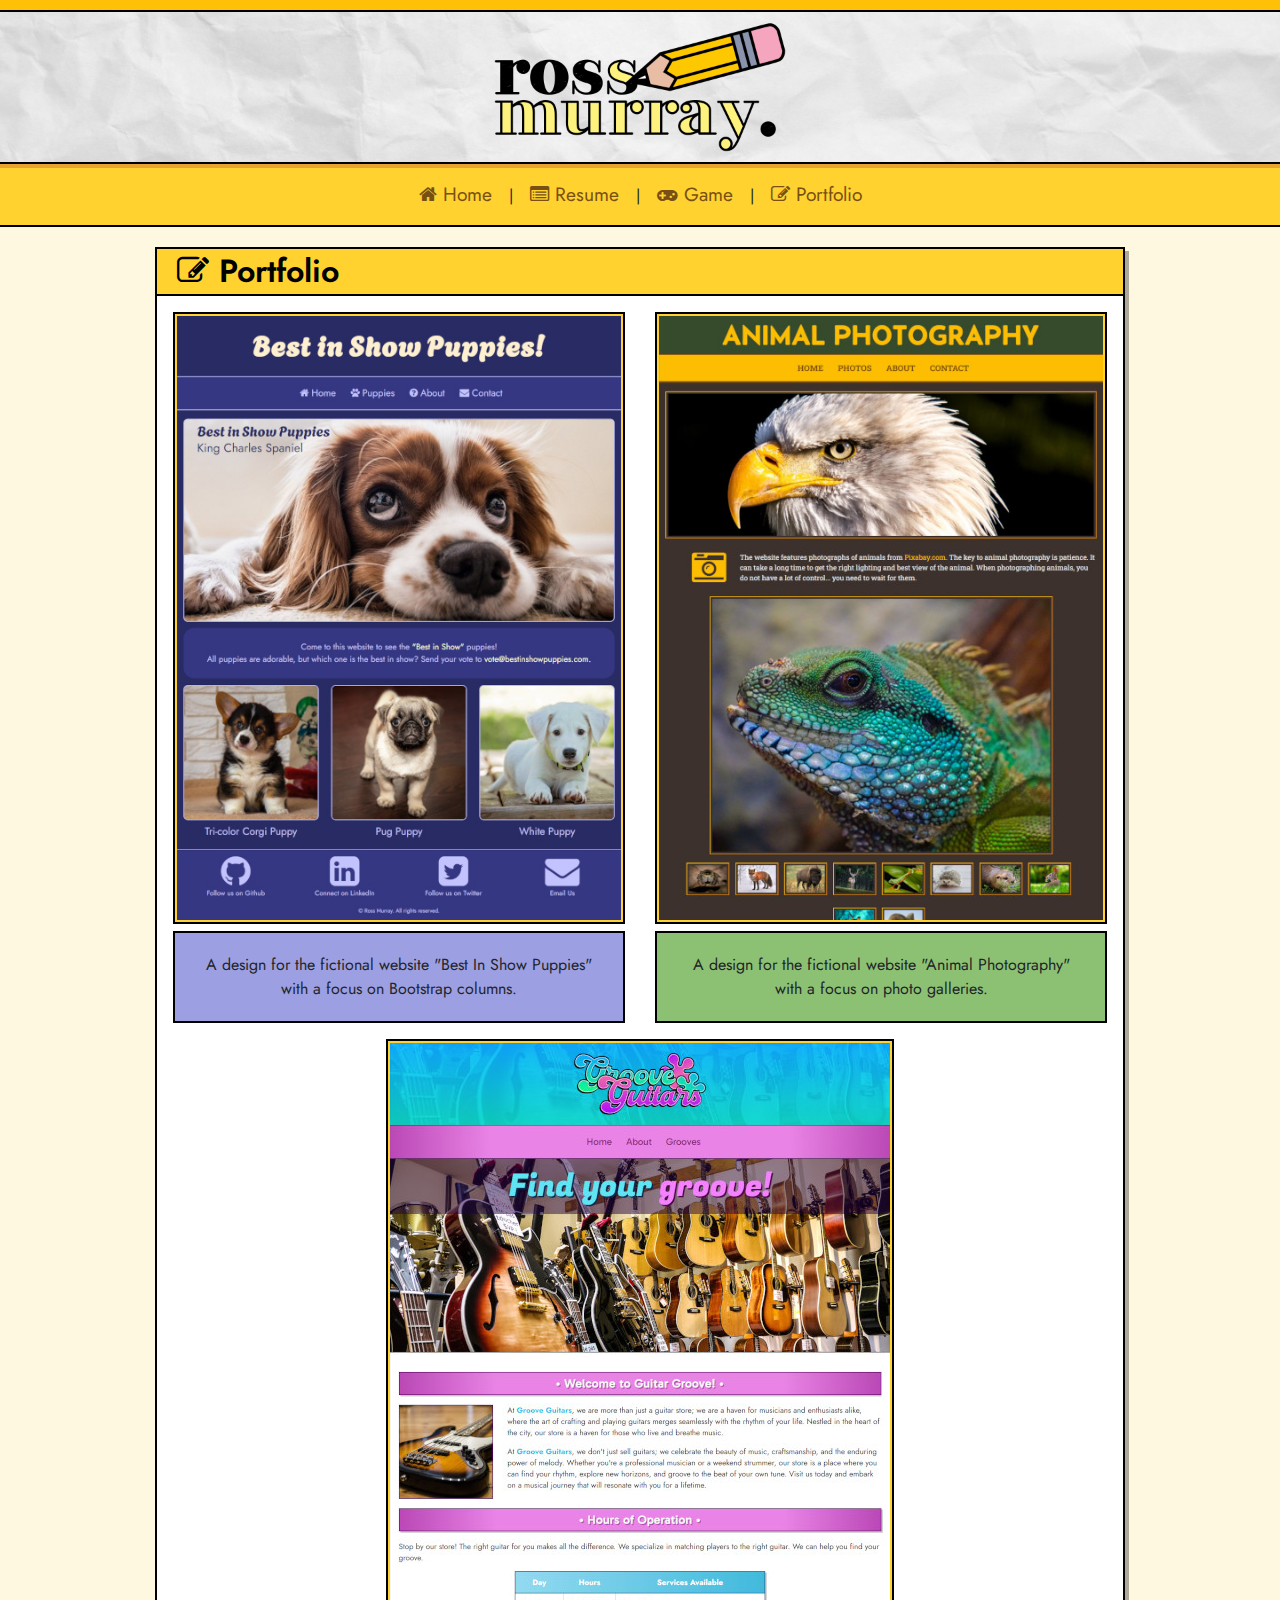
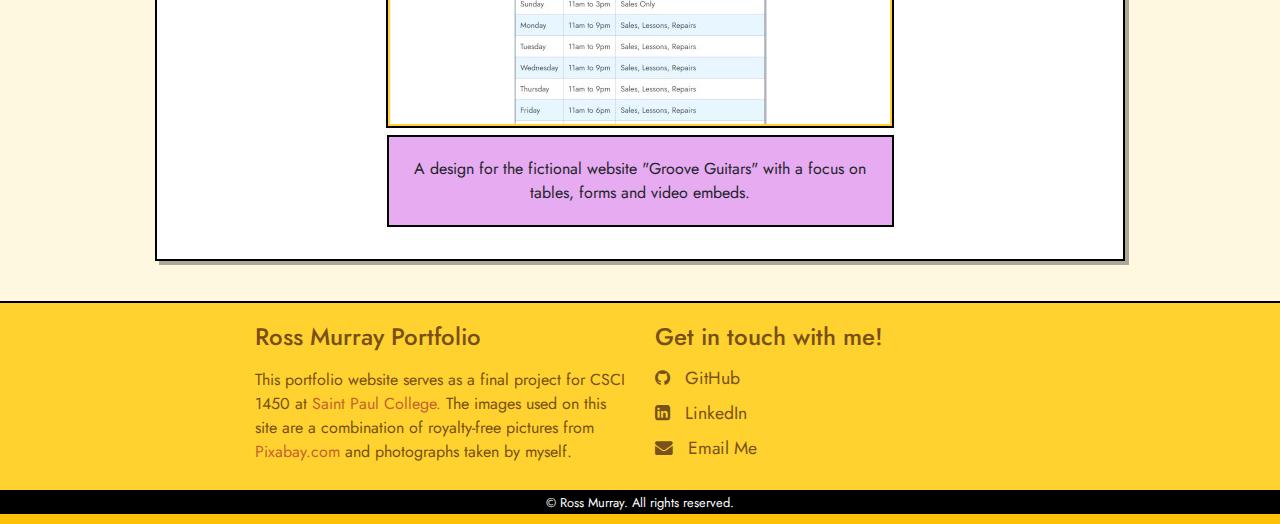
<file: portfolio.html>
<!DOCTYPE html>
<html lang="en">
<head>
	<meta charset="utf-8">
	<meta name="viewport" content="width=device-width, initial-scale=1.0">
	<meta name="description" content="This is the portfolio page of Ross Murray, a student at Saint Paul College.">
	<title>Ross Murray Portfolio :: Portfolio</title>
	<link rel="icon" type="image/x-icon" href="./favicon.ico">
	<!-- Font-Awesome 4 Integration -->
	<link rel="stylesheet" href="https://cdnjs.cloudflare.com/ajax/libs/font-awesome/4.7.0/css/font-awesome.min.css">
	<!-- Bootstrap Stylesheet -->
	<link rel="stylesheet" href="https://cdn.jsdelivr.net/npm/bootstrap@4.6.1/dist/css/bootstrap.min.css">
	<link rel="stylesheet" href="style.css">
</head>
<body>
	<header>
		<img src="images/logo.png" alt="A logo depicting the text 'ross murray.' with a vector-style pencil" height="150" width="300" class="img-fluid logo">
	</header>
	<nav>
		<ul>
			<li><a href="index.html"><i class="fa fa-home" aria-hidden="true"></i> Home</a></li>
			<li> | </li>
			<li><a href="resume.html"><i class="fa fa-list-alt" aria-hidden="true"></i> Resume</a></li>
			<li> | </li>
			<li><a href="game.html"><i class="fa fa-gamepad" aria-hidden="true"></i> Game</a></li>
			<li> | </li>
			<li><a href="portfolio.html"><i class="fa fa-pencil-square-o" aria-hidden="true"></i> Portfolio</a></li>
		</ul>
	</nav>
	<main>
		<div class="container-fluid">
			<div id="portfolio" class="row">
				<div class="col-sm-12">
					<h1><i class="fa fa-pencil-square-o" aria-hidden="true"></i> Portfolio</h1>
					<div id="portfolio-content" class="row">
						<div class="col-sm-6">
							<a href="puppies/index.html"><img src="images/website-puppies.jpg" alt ="An image depicting a website named 'Best In Show Puppies'" height="500" width="681" class="img-fluid"></a>
							<blockquote id="puppies-quote">A design for the fictional website &quot;Best In Show Puppies&quot; with a focus on Bootstrap columns.</blockquote>
						</div>
						<div class="col-sm-6">
							<a href="animals/index.html"><img src="images/website-animals.jpg" alt ="An image depicting a website named 'Animal Photography'" height="500" width="681" class="img-fluid"></a>
							<blockquote id="animals-quote">A design for the fictional website &quot;Animal Photography&quot; with a focus on photo galleries.</blockquote>
						</div>
					</div>
					<div id="portfolio-content-lower" class="row">
						<div id="portfolio-groove" class="col-sm-12">
							<a href="groove-guitars/index.html"><img src="images/website-groove.jpg" alt ="An image depicting a website named 'Groove Guitars'" height="500" width="681" class="img-fluid"></a>
							<blockquote id="groove-quote">A design for the fictional website &quot;Groove Guitars&quot; with a focus on tables, forms and video embeds.</blockquote>
						</div>
					</div>
				</div>
			</div>
		</div>
	</main>
	<footer>
		<div class="container-fluid">
			<div class="row footer-top">
				<div class="col-sm-6">
					<h4>Ross Murray Portfolio</h4>
					<p>This portfolio website serves as a final project for CSCI 1450 at <a href="https://saintpaul.edu/" target="_blank">Saint Paul College.</a> The images used on this site are a combination of royalty-free pictures 
					from <a href="https://www.pixabay.com/" target="_blank">Pixabay.com</a> and photographs taken by myself.
					</p>
				</div>
				<div class="col-sm-6">
					<h4>Get in touch with me!</h4>
					<div class="footer-icons">
						<p><a href="https://github.com/RossM-01" target="_blank"><i class="fa fa-github" aria-hidden="true"></i>&nbsp;&nbsp; GitHub</a></p>
						<p><a href="https://www.linkedin.com/in/ross-murray-2828322a1" target="_blank"><i class="fa fa-linkedin-square" aria-hidden="true"></i>&nbsp;&nbsp; LinkedIn</a></p>
						<p><a href="mailto:rossmurray97100@hotmail.com" target="_blank"><i class="fa fa-envelope" aria-hidden="true"></i>&nbsp;&nbsp; Email Me</a></p>
					</div>
				</div>
			</div>
		</div>
		<div class="footer-bottom">
			<small>&copy; Ross Murray. All rights reserved.</small>
		</div>
	</footer>
	<!--jQuery, Popper, and Bootstrap Javascript files-->
	<script src="https://cdn.jsdelivr.net/npm/jquery@3.6.0/dist/jquery.slim.min.js"></script>
	<script src="https://cdn.jsdelivr.net/npm/popper.js@1.16.1/dist/umd/popper.min.js"></script>
	<script src="https://cdn.jsdelivr.net/npm/bootstrap@4.6.1/dist/js/bootstrap.bundle.min.js"></script>
</body>
</html>
</file>
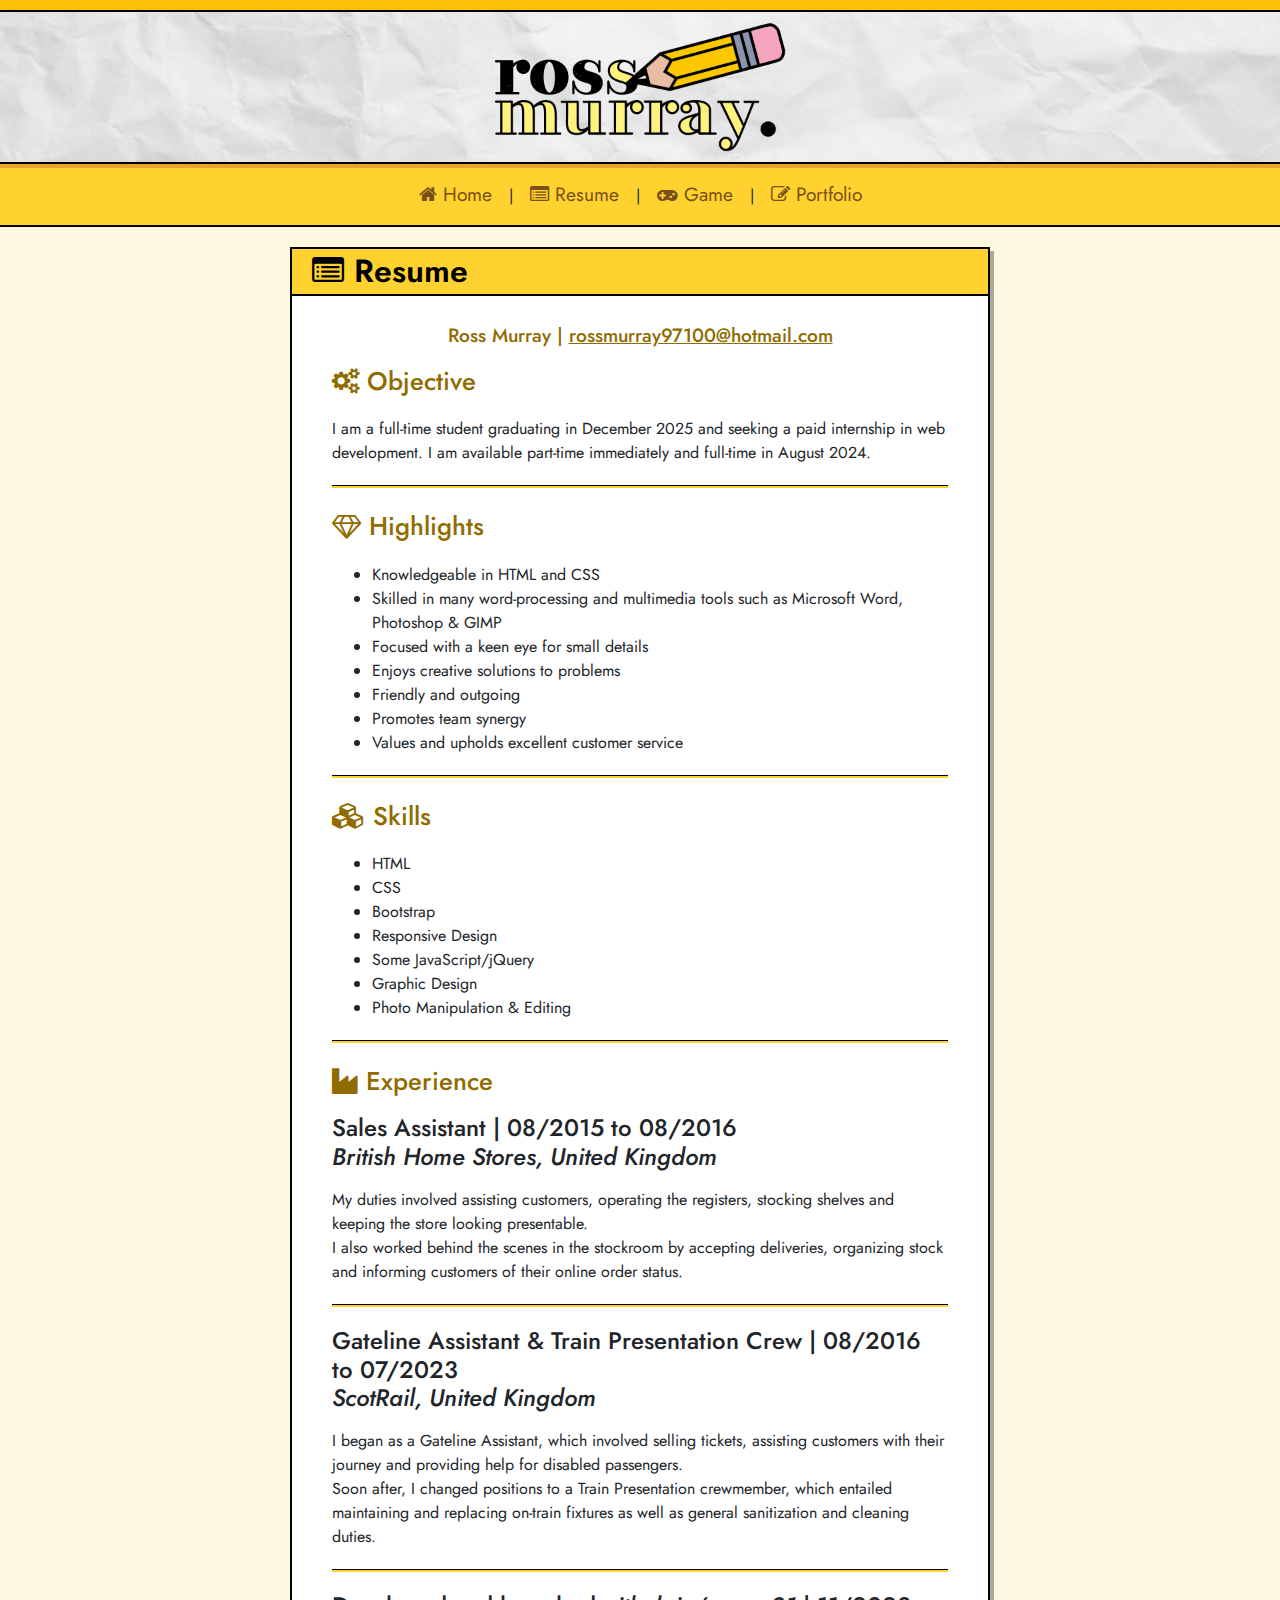
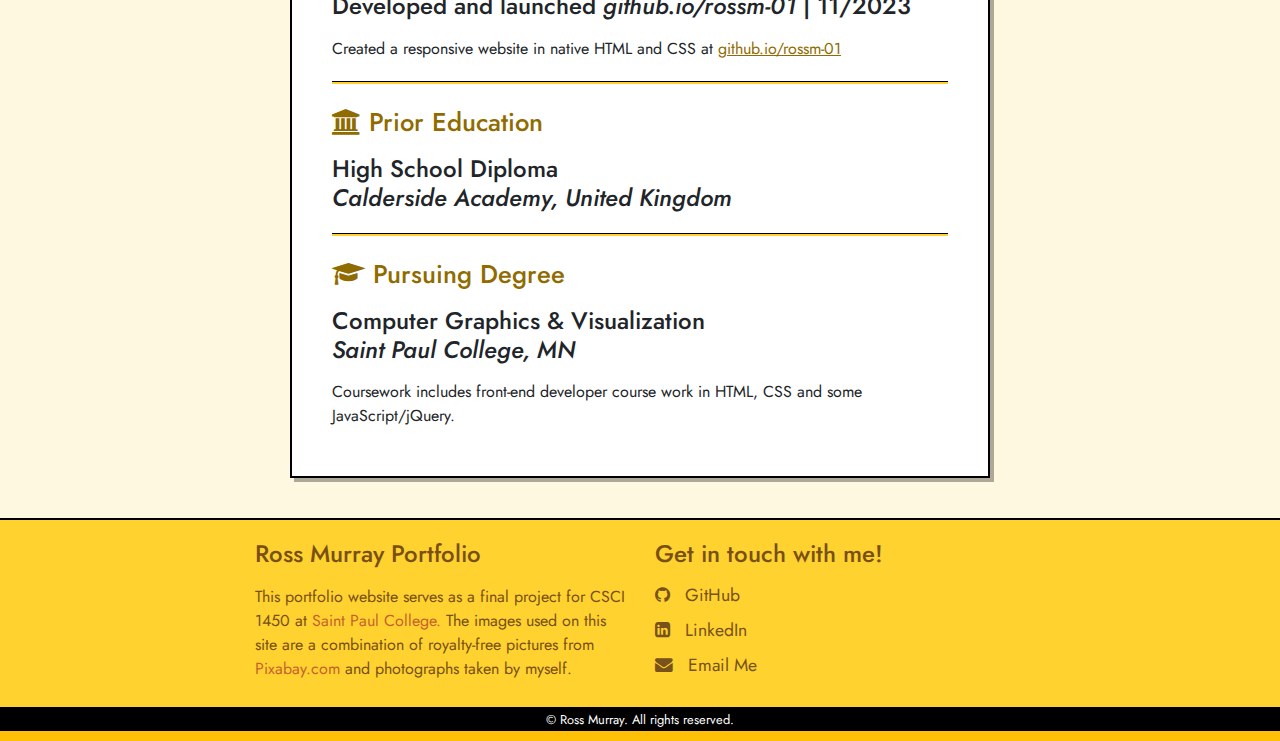
<file: resume.html>
<!DOCTYPE html>
<html lang="en">
<head>
	<meta charset="utf-8">
	<meta name="viewport" content="width=device-width, initial-scale=1.0">
	<meta name="description" content="This is the resume page of Ross Murray, a student at Saint Paul College.">
	<title>Ross Murray Portfolio :: Resume</title>
	<link rel="icon" type="image/x-icon" href="./favicon.ico">
	<!-- Font-Awesome 4 Integration -->
	<link rel="stylesheet" href="https://cdnjs.cloudflare.com/ajax/libs/font-awesome/4.7.0/css/font-awesome.min.css">
	<!-- Bootstrap Stylesheet -->
	<link rel="stylesheet" href="https://cdn.jsdelivr.net/npm/bootstrap@4.6.1/dist/css/bootstrap.min.css">
	<link rel="stylesheet" href="style.css">
</head>
<body>
	<header>
		<img src="images/logo.png" alt="A logo depicting the text 'ross murray.' with a vector-style pencil" height="150" width="300" class="img-fluid logo">
	</header>
	<nav>
		<ul>
			<li><a href="index.html"><i class="fa fa-home" aria-hidden="true"></i> Home</a></li>
			<li> | </li>
			<li><a href="resume.html"><i class="fa fa-list-alt" aria-hidden="true"></i> Resume</a></li>
			<li> | </li>
			<li><a href="game.html"><i class="fa fa-gamepad" aria-hidden="true"></i> Game</a></li>
			<li> | </li>
			<li><a href="portfolio.html"><i class="fa fa-pencil-square-o" aria-hidden="true"></i> Portfolio</a></li>
		</ul>
	</nav>
	<main>
		<div class="container-fluid">
			<div id="resume" class="row">
				<div class="col-sm-12">
					<h1><i class="fa fa-list-alt" aria-hidden="true"></i> Resume</h1>
					<div id="resume-content">
						<h3>Ross Murray | <a href="mailto:rossmurray97100@hotmail.com" target="_blank">rossmurray97100@hotmail.com</a></h3>
						<h2><i class="fa fa-cogs" aria-hidden="true"></i> Objective</h2>
						<p>I am a full-time student graduating in December 2025 and seeking a paid internship in web development. I am available part-time immediately and full-time in August 2024.
						</p>
						<div class="separator-resume"></div>
						<h2><i class="fa fa-diamond" aria-hidden="true"></i> Highlights</h2>
						<ul>
							<li>Knowledgeable in HTML and CSS</li>
							<li>Skilled in many word-processing and multimedia tools such as Microsoft Word, Photoshop & GIMP</li>
							<li>Focused with a keen eye for small details</li>
							<li>Enjoys creative solutions to problems</li>
							<li>Friendly and outgoing</li>
							<li>Promotes team synergy</li>
							<li>Values and upholds excellent customer service</li>
						</ul>
						<div class="separator-resume"></div>
						<h2><i class="fa fa-cubes" aria-hidden="true"></i> Skills</h2>
						<ul>
							<li>HTML</li>
							<li>CSS</li>
							<li>Bootstrap</li>
							<li>Responsive Design</li>
							<li>Some JavaScript/jQuery</li>
							<li>Graphic Design</li>
							<li>Photo Manipulation & Editing</li>
						</ul>
						<div class="separator-resume"></div>
						<h2><i class="fa fa-industry" aria-hidden="true"></i> Experience</h2>
						<h4>Sales Assistant | 08/2015 to 08/2016<br><i>British Home Stores, United Kingdom</i></h4>
						<p>My duties involved assisting customers, operating the registers, stocking shelves and keeping the store looking presentable.<br>
						I also worked behind the scenes in the stockroom by accepting deliveries, organizing stock and informing customers of their online order status.
						</p>
						<div class="separator-resume"></div>
						<h4>Gateline Assistant & Train Presentation Crew | 08/2016 to 07/2023<br><i>ScotRail, United Kingdom</i></h4>
						<p>I began as a Gateline Assistant, which involved selling tickets, assisting customers with their journey and providing help for disabled passengers.<br>
						Soon after, I changed positions to a Train Presentation crewmember, which entailed maintaining and replacing on-train fixtures as well as general sanitization and cleaning duties.
						</p>
						<div class="separator-resume"></div>
						<h4>Developed and launched <i>github.io/rossm-01</i> | 11/2023</h4>
						<p>Created a responsive website in native HTML and CSS at <a href="https://rossm-01.github.io" target="_blank">github.io/rossm-01</a>
						</p>
						<div class="separator-resume"></div>
						<h2><i class="fa fa-university" aria-hidden="true"></i> Prior Education</h2>
						<h4>High School Diploma<br><i>Calderside Academy, United Kingdom</i></h4>
						<div class="separator-resume"></div>
						<h2><i class="fa fa-graduation-cap" aria-hidden="true"></i> Pursuing Degree</h2>
						<h4>Computer Graphics & Visualization<br><i>Saint Paul College, MN</i></h4>
						<p>Coursework includes front-end developer course work in HTML, CSS and some JavaScript/jQuery.
						</p>
						<br>
					</div>
				</div>
			</div>
		</div>
	</main>
	<footer>
		<div class="container-fluid">
			<div class="row footer-top">
				<div class="col-sm-6">
					<h4>Ross Murray Portfolio</h4>
					<p>This portfolio website serves as a final project for CSCI 1450 at <a href="https://saintpaul.edu/" target="_blank">Saint Paul College.</a> The images used on this site are a combination of royalty-free pictures 
					from <a href="https://www.pixabay.com/" target="_blank">Pixabay.com</a> and photographs taken by myself.
					</p>
				</div>
				<div class="col-sm-6">
					<h4>Get in touch with me!</h4>
					<div class="footer-icons">
						<p><a href="https://github.com/RossM-01" target="_blank"><i class="fa fa-github" aria-hidden="true"></i>&nbsp;&nbsp; GitHub</a></p>
						<p><a href="https://www.linkedin.com/in/ross-murray-2828322a1" target="_blank"><i class="fa fa-linkedin-square" aria-hidden="true"></i>&nbsp;&nbsp; LinkedIn</a></p>
						<p><a href="mailto:rossmurray97100@hotmail.com" target="_blank"><i class="fa fa-envelope" aria-hidden="true"></i>&nbsp;&nbsp; Email Me</a></p>
					</div>
				</div>
			</div>
		</div>
		<div class="footer-bottom">
			<small>&copy; Ross Murray. All rights reserved.</small>
		</div>
	</footer>
	<!-- jQuery, Popper, and Bootstrap Javascript files -->
	<script src="https://cdn.jsdelivr.net/npm/jquery@3.6.0/dist/jquery.slim.min.js"></script>
	<script src="https://cdn.jsdelivr.net/npm/popper.js@1.16.1/dist/umd/popper.min.js"></script>
	<script src="https://cdn.jsdelivr.net/npm/bootstrap@4.6.1/dist/js/bootstrap.bundle.min.js"></script>
</body>
</html>
</file>
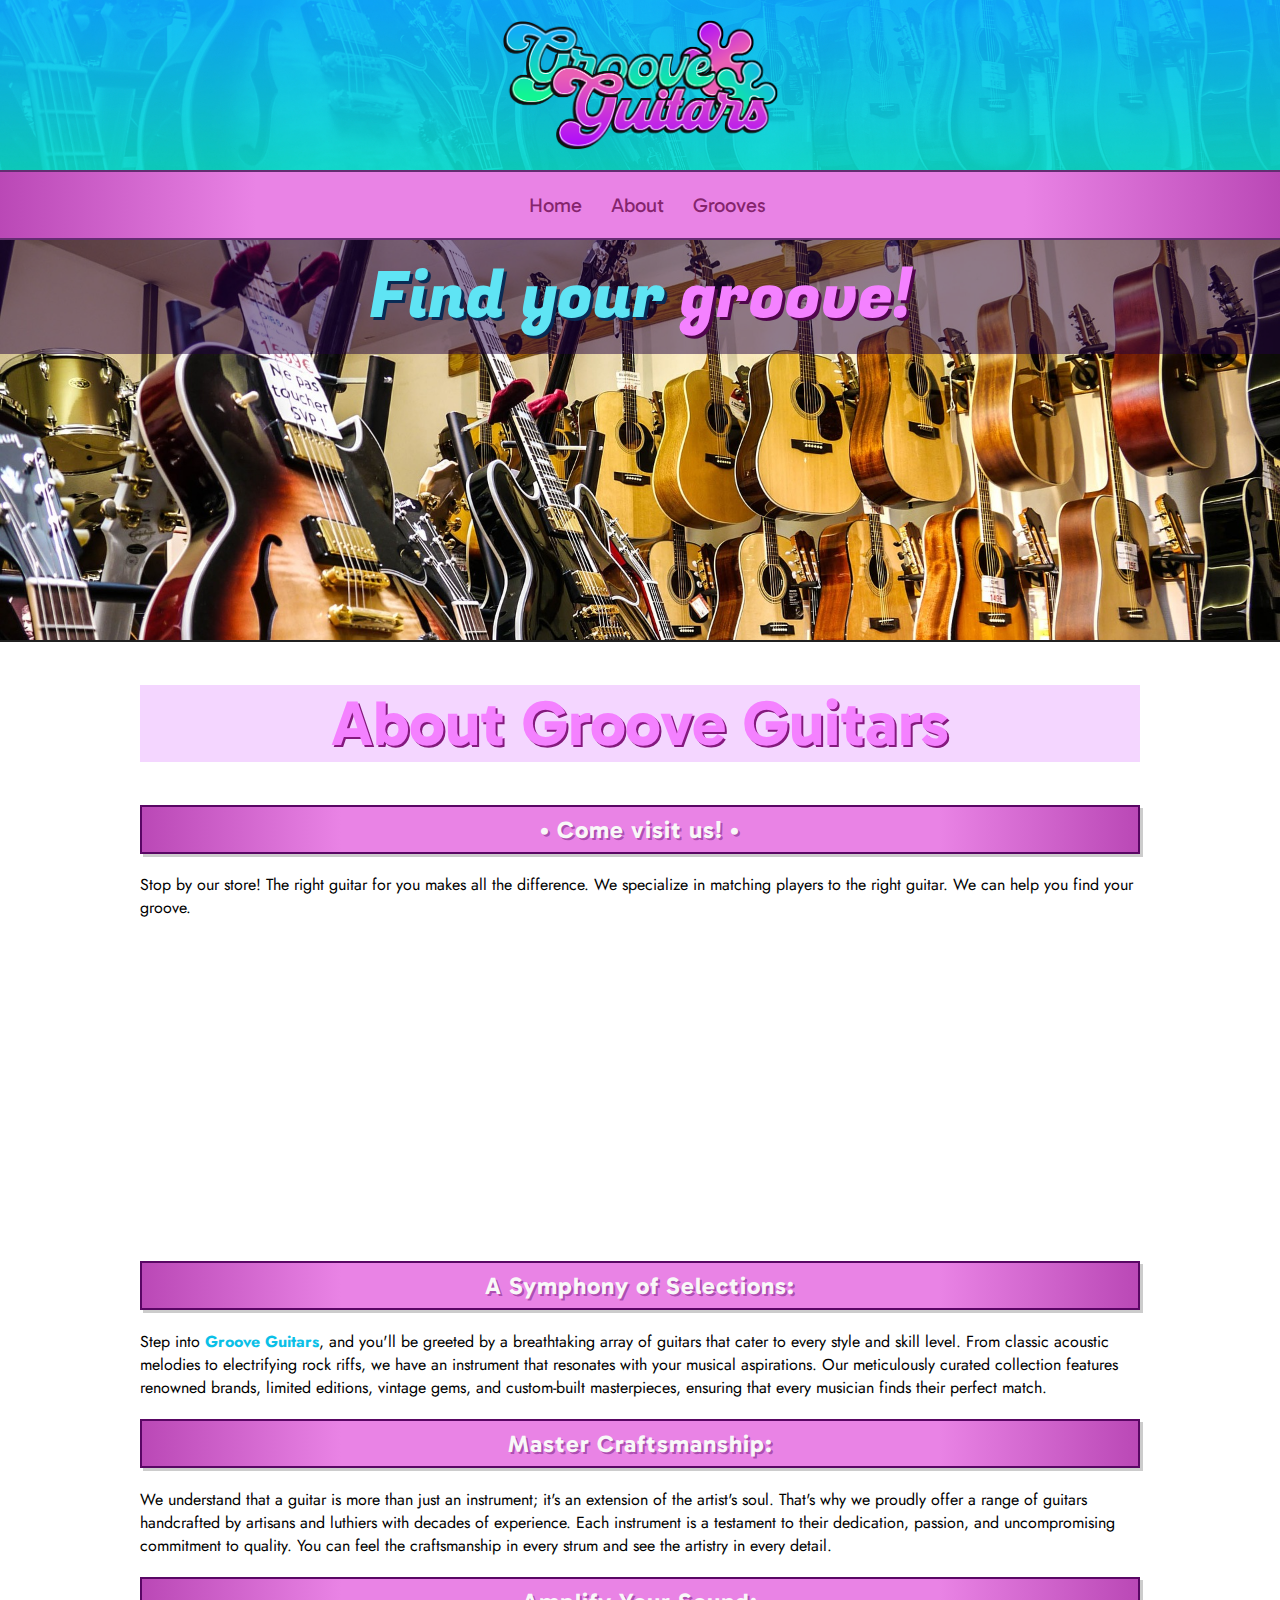
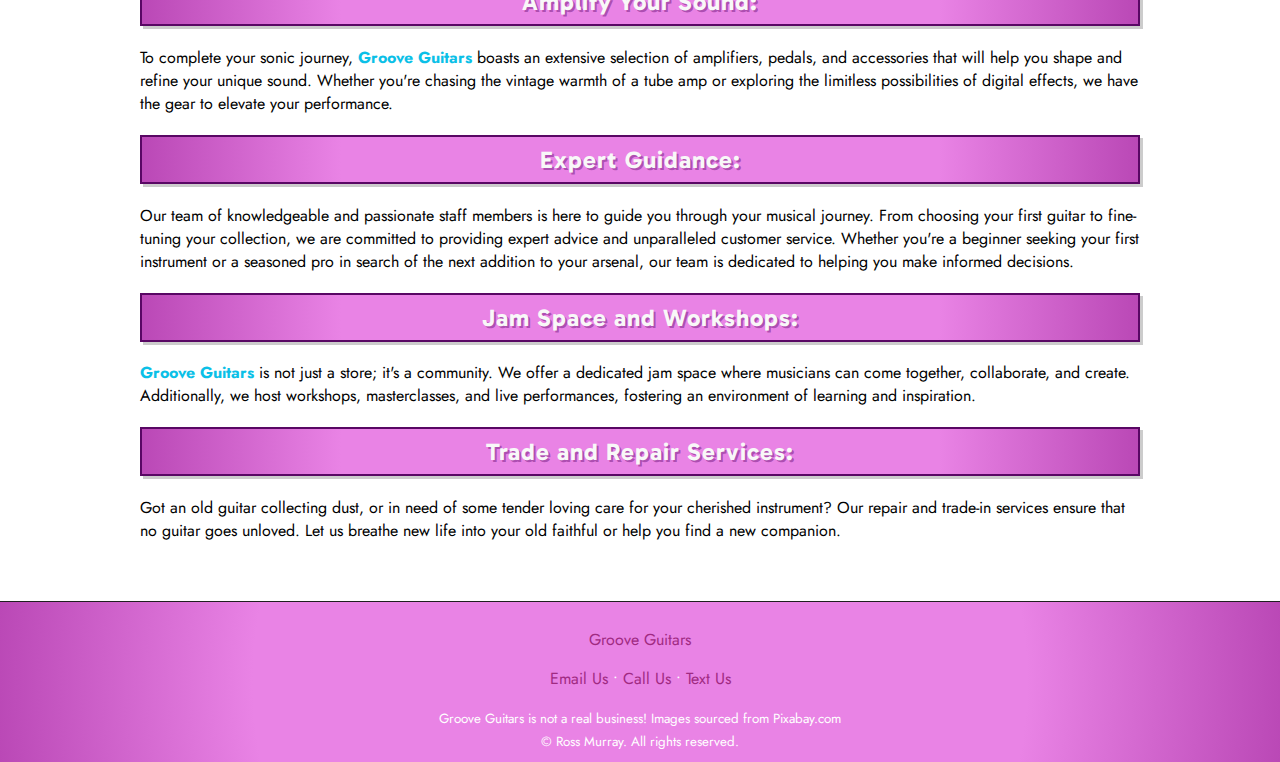
<file: groove-guitars/about.html>
<!DOCTYPE html>
<html lang="en">
<head>
	<meta charset="utf-8">
	<meta name="viewport" content="width=device-width, initial-scale=1.0">
	<meta name="description" content="Groove Guitars carries the grooviest guitars on the planet! Stop by our store to find your groove.">
	<title>Groove Guitars :: About</title>
	<link rel="stylesheet" href="style.css">
</head>
<body>
	<header>
		<img src="images/groove-guitars-logo.png" height="269" width="570" alt="Groove Guitars logo with a turquoise and purple gradient" class="logo">
	</header>
	<nav>
		<ul>
			<li><a href="index.html">Home</a></li>
			<li><a href="about.html">About</a></li>
			<li><a href="grooves.html">Grooves</a></li>
		</ul>
	</nav>
	<div id="home-hero">
		<h1>Find your <span class="groove-highlight">groove!</span></h1>
	</div>
	<main>
		<h1>About Groove Guitars</h1>
		<h2>• Come visit us! •</h2>
		<p>Stop by our store! The right guitar for you makes all the difference. We specialize in matching players to the right guitar. We can help you 
		find your groove.
		</p>
		<iframe src="https://www.google.com/maps/embed?pb=!1m18!1m12!1m3!1d2233.818640879654!2d-3.220773823326101!3d55.952279473158754!2m3!1f0!2f0!3f0!3m2!1i1024!2i768!4f13.1!3m3!1m2!1s0x4887c788975e10a7%3A0x2b2679fe04214fce!2sDean%20Village!5e0!3m2!1sen!2sus!4v1697213030493!5m2!1sen!2sus" width="100%" height="300" style="border:0;" allowfullscreen="" loading="lazy" referrerpolicy="no-referrer-when-downgrade"></iframe>
		<h2>A Symphony of Selections:</h2>
		<p>Step into <span class="gg-text">Groove Guitars</span>, and you'll be greeted by a breathtaking array of guitars that cater to every style and skill level. From classic 
		acoustic melodies to electrifying rock riffs, we have an instrument that resonates with your musical aspirations. Our meticulously curated collection 
		features renowned brands, limited editions, vintage gems, and custom-built masterpieces, ensuring that every musician finds their perfect match.
		</p>
		<h2>Master Craftsmanship:</h2>
		<p>We understand that a guitar is more than just an instrument; it's an extension of the artist's soul. That's why we proudly offer a range of guitars 
		handcrafted by artisans and luthiers with decades of experience. Each instrument is a testament to their dedication, passion, and uncompromising commitment 
		to quality. You can feel the craftsmanship in every strum and see the artistry in every detail.
		</p>
		<h2>Amplify Your Sound:</h2>
		<p>To complete your sonic journey, <span class="gg-text">Groove Guitars</span> boasts an extensive selection of amplifiers, pedals, and accessories that will help you shape and refine 
		your unique sound. Whether you're chasing the vintage warmth of a tube amp or exploring the limitless possibilities of digital effects, we have the gear to 
		elevate your performance.
		</p>
		<h2>Expert Guidance:</h2>
		<p>Our team of knowledgeable and passionate staff members is here to guide you through your musical journey. From choosing your first guitar to fine-tuning 
		your collection, we are committed to providing expert advice and unparalleled customer service. Whether you're a beginner seeking your first instrument or a 
		seasoned pro in search of the next addition to your arsenal, our team is dedicated to helping you make informed decisions.
		</p>
		<h2>Jam Space and Workshops:</h2>
		<p><span class="gg-text">Groove Guitars</span> is not just a store; it's a community. We offer a dedicated jam space where musicians can come together, collaborate, and create. Additionally, 
		we host workshops, masterclasses, and live performances, fostering an environment of learning and inspiration.
		</p>
		<h2>Trade and Repair Services:</h2>
		<p>Got an old guitar collecting dust, or in need of some tender loving care for your cherished instrument? Our repair and trade-in services ensure that no guitar 
		goes unloved. Let us breathe new life into your old faithful or help you find a new companion.
		</p>
		<br>
	</main>
	<footer>
		<p><a href="#">Groove Guitars</a></p>
		<p><a href="#">Email Us</a> &bull;
		<a href="#">Call Us</a> &bull;
		<a href="#">Text Us</a>
		</p>
		<small>Groove Guitars is not a real business! Images sourced from Pixabay.com<br>
		&copy; Ross Murray. All rights reserved.</small>
	</footer>
</body>
</html>
</file>
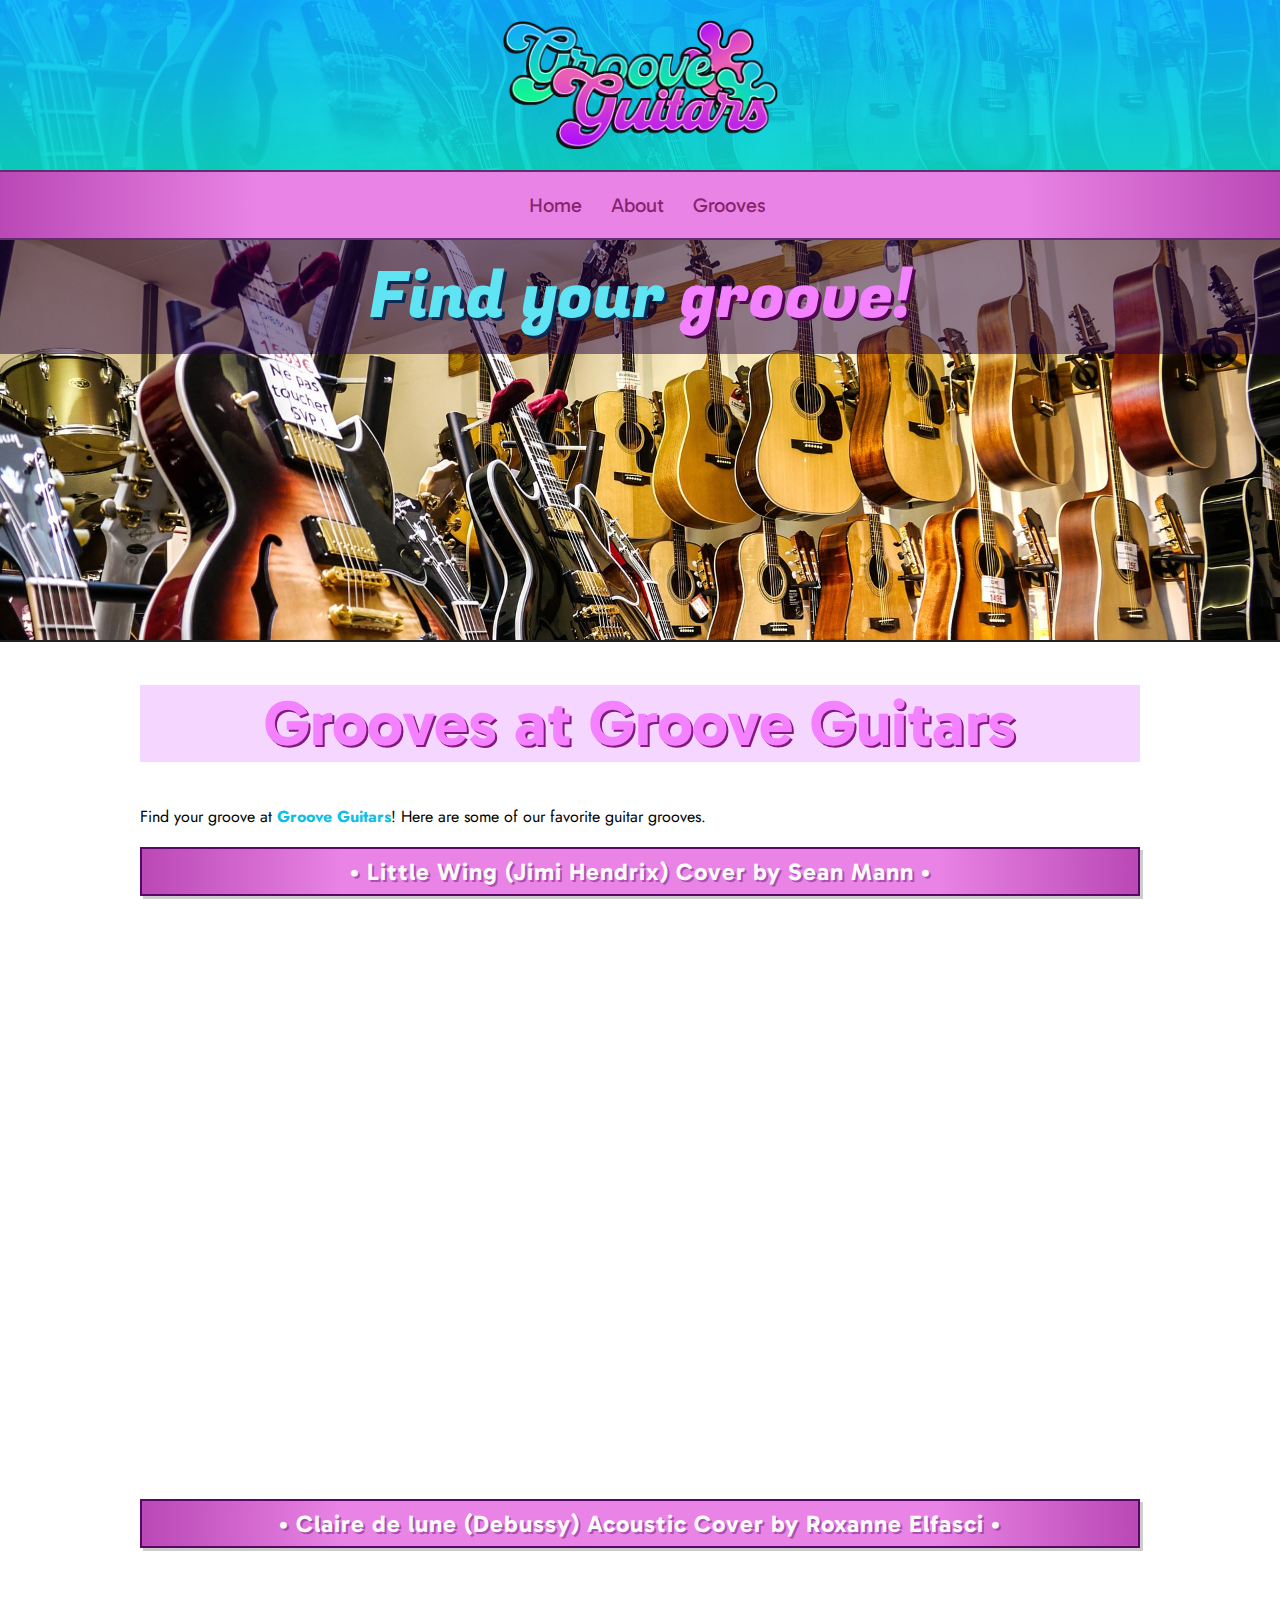
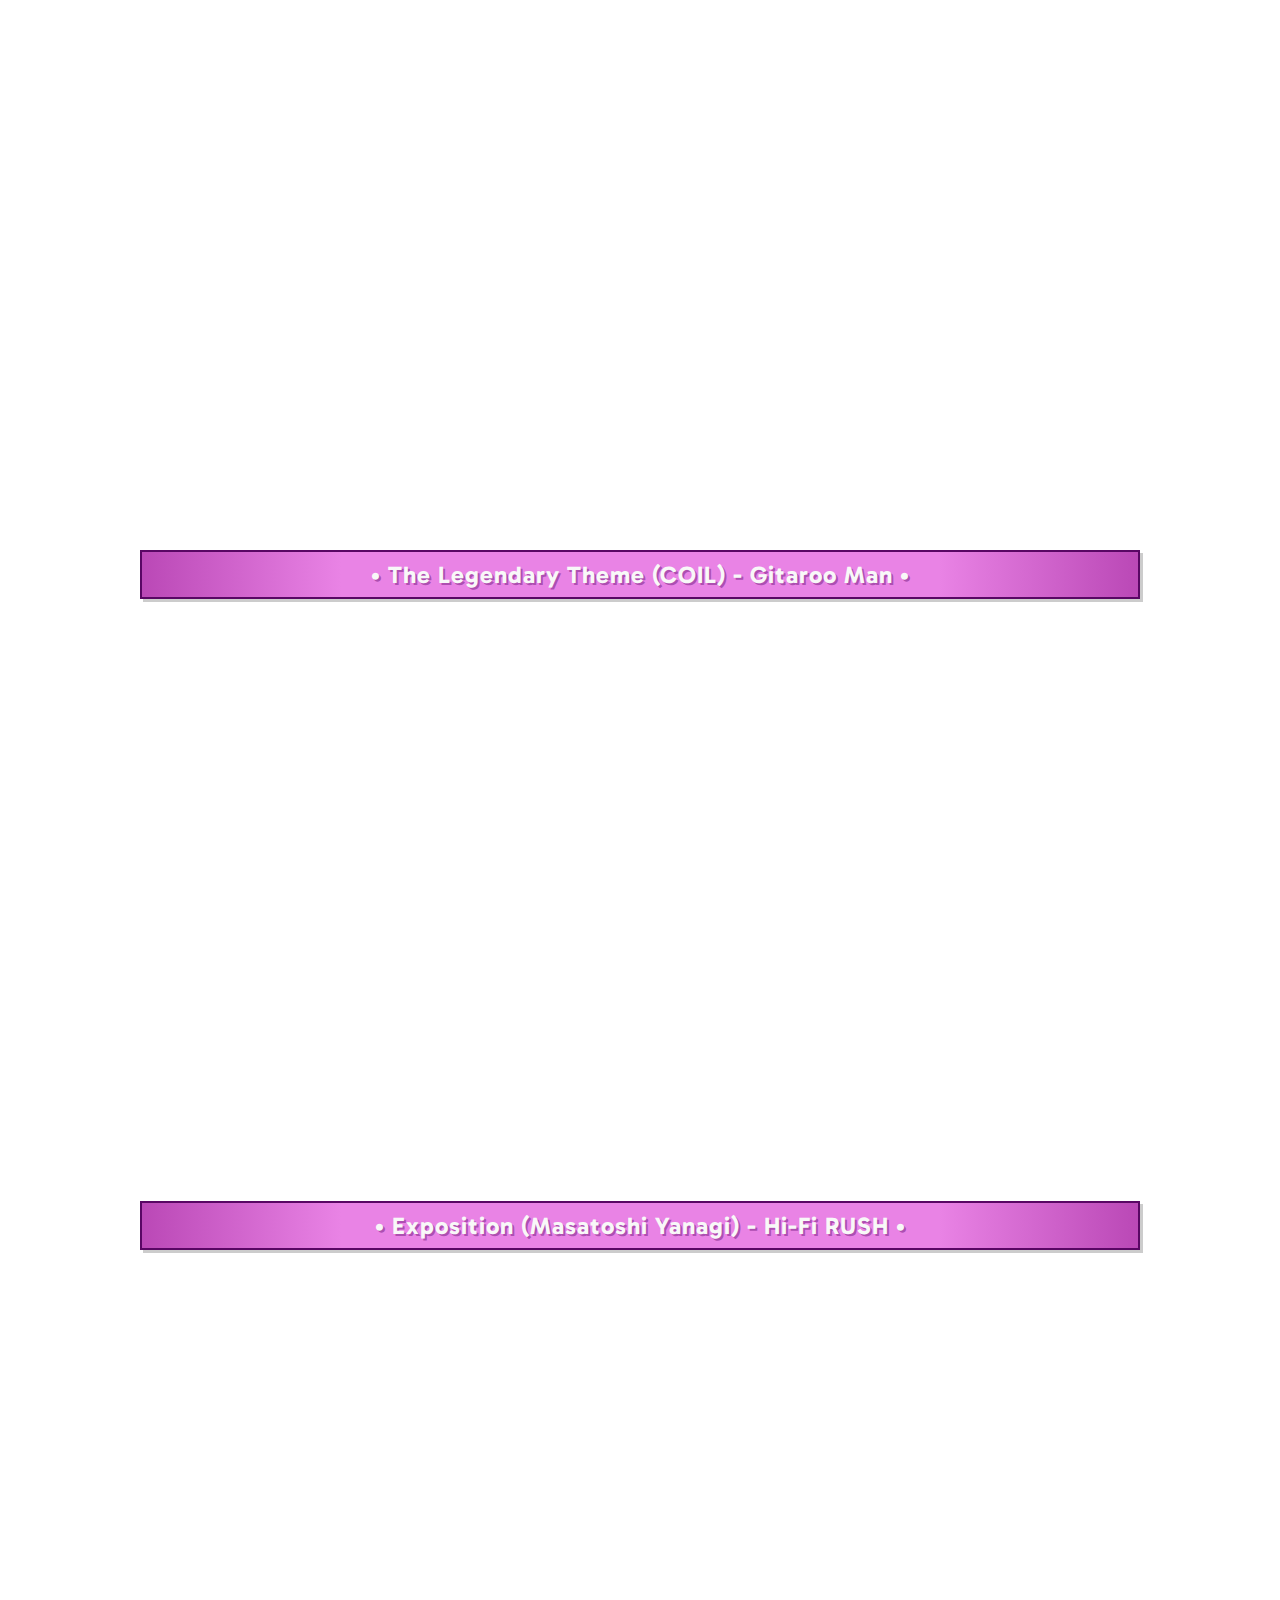
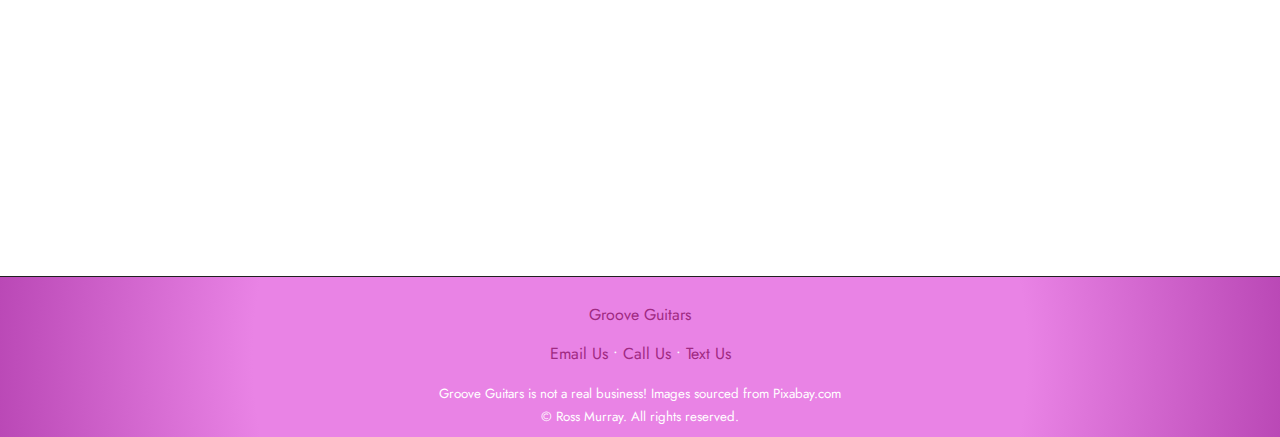
<file: groove-guitars/grooves.html>
<!DOCTYPE html>
<html lang="en">
<head>
	<meta charset="utf-8">
	<meta name="viewport" content="width=device-width, initial-scale=1.0">
	<meta name="description" content="Groove Guitars carries the grooviest guitars on the planet! Stop by our store to find your groove.">
	<title>Groove Guitars :: Grooves</title>
	<link rel="stylesheet" href="style.css">
</head>
<body>
	<header>
		<img src="images/groove-guitars-logo.png" height="269" width="570" alt="Groove Guitars logo with a turquoise and purple gradient" class="logo">
	</header>
	<nav>
		<ul>
			<li><a href="index.html">Home</a></li>
			<li><a href="about.html">About</a></li>
			<li><a href="grooves.html">Grooves</a></li>
		</ul>
	</nav>
	<div id="home-hero">
		<h1>Find your <span class="groove-highlight">groove!</span></h1>
	</div>
	<main>
		<h1>Grooves at Groove Guitars</h1>
		<p>Find your groove at <span class="gg-text">Groove Guitars</span>! Here are some of our favorite guitar grooves.</p>
		<h2>• Little Wing (Jimi Hendrix) Cover by Sean Mann •</h2>
		<div class="video-container">
			<iframe width="560" height="315" src="https://www.youtube.com/embed/ssSN3_z1m60" title="YouTube video player" frameborder="0" allow="accelerometer; autoplay; clipboard-write; encrypted-media; gyroscope; picture-in-picture" allowfullscreen></iframe>
		</div>
		<h2>• Claire de lune (Debussy) Acoustic Cover by Roxanne Elfasci •</h2>
		<div class="video-container">
			<iframe width="560" height="315" src="https://www.youtube.com/embed/0_RnlOWmZD4" title="YouTube video player" frameborder="0" allow="accelerometer; autoplay; clipboard-write; encrypted-media; gyroscope; picture-in-picture" allowfullscreen></iframe>
		</div>
		<h2>• The Legendary Theme (COIL) - Gitaroo Man •</h2>
		<div class="video-container">
			<iframe width="100%" height="300" scrolling="no" frameborder="no" allow="autoplay" src="https://w.soundcloud.com/player/?url=https%3A//api.soundcloud.com/tracks/610546398&color=%23ff5500&auto_play=false&hide_related=false&show_comments=true&show_user=true&show_reposts=false&show_teaser=true&visual=true"></iframe>
		</div>
		<h2>• Exposition (Masatoshi Yanagi) - Hi-Fi RUSH •</h2>
		<div class="video-container">
			<iframe width="100%" height="300" scrolling="no" frameborder="no" allow="autoplay" src="https://w.soundcloud.com/player/?url=https%3A//api.soundcloud.com/tracks/1485150445&color=%23ff5500&auto_play=false&hide_related=false&show_comments=true&show_user=true&show_reposts=false&show_teaser=true&visual=true"></iframe>
		</div>
		<br>
	</main>
	<footer>
		<p><a href="#">Groove Guitars</a></p>
		<p><a href="#">Email Us</a> &bull;
		<a href="#">Call Us</a> &bull;
		<a href="#">Text Us</a>
		</p>
		<small>Groove Guitars is not a real business! Images sourced from Pixabay.com<br>
		&copy; Ross Murray. All rights reserved.</small>
	</footer>
</body>
</html>
</file>
<file: style.css>
@import url('https://fonts.googleapis.com/css2?family=DM+Serif+Display&family=Jost:wght@400;700&display=swap');

/* Body, Header & Hero */

body{
	margin: 0;
	background: #fff8e1;
	border-top: 10px solid #ffc107;
	border-bottom: 10px solid #ffc107;
	font-family: 'Jost', sans-serif;
}

body h1{
	text-align: center;
	font-size: 3.2em;
	color: #78521a;
}

header{
	background: white;
	background-image: url(images/header.jpg);
	background-position: center;
	background-size: cover;
	background-repeat: no-repeat;
	border-top: 2px solid black;
}

.home-image{
	float: right;
	max-width: 40%;
	height: auto;
	margin: 0 0 20px 20px;
}

#home-hero{
	background: #gray;
	background-image: url(images/hero.jpg);
	background-position: center;
	background-size: cover;
	background-repeat: no-repeat;
	height: 200px;
	border-bottom: 2px solid #000000;
	align-items: center;
}

#home-hero h1{
	text-align: center;
	text-shadow: 2px 2px rgb(0 0 0 / 50%);
	color: #fffaf1;
	border-bottom: none;
	margin: 0;
	font-size: 2.3em;
}

.logo{
	display: block;
	margin: 0 auto;
}

/* Navigation Bar */

nav{
	background-color: #ffd230;
	border-top: 2px #000000 solid;
	border-bottom: 2px #000000 solid;
	box-shadow: inset 0 4px 0 0 #a52a2a45;
}
nav ul{
	list-style-type: none;
	text-align: center;
	padding: 0;
}
nav li{
	display: inline;
}
nav a{
	text-decoration: none;
	margin: 8px;
	font-size: 1.2em;
	padding: 4px;
}
nav a:link{
	color: #785014;
}
nav a:visited{
	color: #785014;
}
nav a:hover{
	color: #8d0a70;
	text-decoration: none;
}
nav a:active{
	color: #181818;
}

/* Main Section */

main{
	max-width: 1000px;
	margin: 20px auto;
}

#about-me{
	margin: 0 auto;
	background: white;
	border: 2px solid black;
	padding: 0;
	box-shadow: 4px 4px #00000052;
}

#about-me .col-sm-12{
	padding: 0;
}

#about-me h1{
	background: #ffd230;
	color: black;
	margin-bottom: 0;
	margin-top: 0;
	padding-left: 20px;
	border-bottom: 2px solid black;
	font-size: 2em;
	text-align: left;
}

#about-me-content{
	padding: 8px 16px 8px 16px;
}

#nav-extra{
	text-align: center;
	margin: 0 auto;
	max-width: 800px;
}

#nav-extra p{
	margin-top: 0;
	font-size: 1.2em;
}

#nav-extra h4{
	margin-top: .5em;
	margin-bottom: .2em;
	font-size: 1.7em;
	color: #785014;
	text-decoration: none;
}

#nav-extra h4:hover{
	color: #cc8213;
}

#nav-extra .fa{
	font-size: 4em;
    max-width: 140px;
    padding: 24px;
    border-radius: 75px;
	border: 2px solid #000000;
    margin: 0 auto;
	text-shadow: 2px 2px #00000075;
}

#icon-resume .fa{
	color: #ffffff;
    background: #ff5330;
    box-shadow: inset -4px -4px #e32c27;
}

#icon-resume .fa:hover{
	opacity: .6;
}

#icon-game .fa{
	color: #ffffff;
    background: #ffd230;
    box-shadow: inset -4px -4px #e7a42e;
}

#icon-game .fa:hover{
	opacity: .6;
}

#icon-portfolio .fa{
	color: #ffffff;
    background: #30adff;
    box-shadow: inset -4px -4px #2893d9;
}

#icon-portfolio .fa:hover{
	opacity: .6;
}

#photography{
	margin: 0 auto;
	background: white;
	border: 2px solid black;
	padding: 0;
	box-shadow: 4px 4px #00000052;
}

#photography .col-sm-12{
	padding: 0;
}

#photography h1{
	background: #ffd230;
	color: black;
	margin-bottom: 0;
	margin-top: 0;
	padding-left: 20px;
	border-bottom: 2px solid black;
	font-size: 2em;
	text-align: left;
}

#photography-content{
	padding: 16px;
}

#resume{
	margin: 0 auto;
	background: white;
	border: 2px solid black;
	padding: 0;
	box-shadow: 4px 4px #00000052;
	max-width: 700px;
}

#resume .col-sm-12{
	padding: 0;
}

#resume h1{
	background: #ffd230;
	color: black;
	margin-bottom: 0;
	margin-top: 0;
	padding-left: 20px;
	border-bottom: 2px solid black;
	font-size: 2em;
	text-align: left;
}

#resume-content{
	padding: 16px 40px 8px 40px;
}

#resume-content h2{
	font-size: 1.6em;
	line-height: 1.5;
}

#resume-content h3{
	font-size: 1.2em;
	text-align: center;
	color: #906c00;
	line-height: 1.5;
}

#resume-content a{
	color: #906c00;
	text-decoration: underline;
}

#resume-content a:hover{
	color: #e1af17;
}

#resume-content a:active{
	color: #000000;
}

#game-main{
	padding-right: 15px;
    padding-left: 15px;
}

#game-quote{
    padding: 16px;
    background: #fff2c3;
    margin: .5em auto 1em;
	max-width: 600px;
}

.javascript-game{
	margin: 0 auto;
	background: white;
	border: 2px solid black;
	padding: 0;
	box-shadow: 4px 4px #00000052;
}

.javascript-game h1{
	background: #ffd230;
	color: black;
	margin-bottom: 0;
	margin-top: 0;
	padding-left: 20px;
	border-bottom: 2px solid black;
	font-size: 2em;
	text-align: left;
}

.javascript-game-content{
	padding: 8px 16px 8px 16px;
}

#portfolio{
	margin: 0 auto;
	background: white;
	border: 2px solid black;
	padding: 0;
	box-shadow: 4px 4px #00000052;
}

#portfolio .col-sm-12{
	padding: 0;
}

#portfolio h1{
	background: #ffd230;
	color: black;
	margin-bottom: 0;
	margin-top: 0;
	padding-left: 20px;
	border-bottom: 2px solid black;
	font-size: 2em;
	text-align: left;
}

#portfolio img{
	vertical-align: baseline;
	background: #ffd230;
	padding: 2px;
	border: solid 2px black;
}

#portfolio img:hover{
	opacity: .8;
}


#portfolio-content{
	padding: 16px 16px 0 16px;
}

#portfolio-content .col-sm-6, #portfolio-groove{
	display: flex;
    align-content: center;
    flex-wrap: wrap;
    flex-direction: column;
    align-items: center;
}

#portfolio-content-lower{
	padding: 0 16px 16px 16px;
}

#portfolio-content-lower #portfolio-groove{
	padding-right: 15px;
	padding-left: 15px;
}

#portfolio-groove .img-fluid{
	width: auto;
	max-height: 100%;
}

#portfolio-groove blockquote{
	max-width: 507px;
}

#puppies-quote{
	background: #9d9fe3;
}

#animals-quote{
	background: #8cc173;	
}

#groove-quote{
	background: #e7abf1;
}

/* Photo Gallery */

.gallery .preview{
	width: 100%;
	height: auto;
}

.gallery .gallery-thumbnails img{
	width: 100px;
	height: 75px;
	margin: 20px 10px 10px 0;
}

.gallery .gallery-thumbnails img:hover{
	opacity: .8;
	cursor: pointer;
}

.gallery .preview img #preview{
	padding: 1px;
	max-width: 100%;
	height: auto;
	margin: 0 auto !important;
	display: block !important;
}

.gallery img{
	background: #ffd230;
	padding: 2px;
	border: solid 2px black;
}

/* Footer */

footer{
	text-align: left;
	border-top: 2px #000000 solid;
	color: #785014;
	background-color: #ffd230;
	margin-top: 40px;
}

.footer-top{
	max-width: 800px;
	margin: 0 auto;
	padding: 12px 0 10px 0;
}

.footer-top h4{
	margin-top: .5rem;
	margin-bottom: .5rem;
}

.footer-icons{
	text-align: left;
	font-size: 1.1em;
	line-height: 1em;
}

.footer-icons a:link{
	color: #78521a;
}

.footer-icons a:visited{
	color: #78521a;
}

.footer-icons a:hover{
	color: #ffffff;
	text-decoration: none;
}

.footer-icons a:active{
	color: #000000;
}

.footer-bottom{
	background: black;
	color: #ffffff;
	text-align: center;
}

/* Miscellaneous */

h1, h2, h3, h4, h5, h6{
	margin-top: .5em;
	margin-bottom: .5em;
}

h1{
	font-size: 2.5em;
	font-weight: 600;
	line-height: 1.4em;
	margin-top: .4em;
	margin-bottom: .6em;
}

h2{
	color: #906c00;
}

h3{
	color: #1b950f;
}

p{
	margin-top: 1em;
	margin-bottom: 1em;
}

dl, ol, ul{
	margin-top: 1em;
}

blockquote{
	text-align: center;
	padding: 20px;
	background: #ffd230;
	border: solid 2px black;
}

.separator{
	border-top: 1px solid #000000;
	border-bottom: 2px solid #c4c4c4;
    margin: 40px 0 40px 0;
}

.separator-resume{
	border-top: 1px solid black;
	border-bottom: 2px solid #ffd230;
    margin: 20px 0 20px 0;
}

.fa-user-circle-o{
	background: white;
	border-radius: 50%;
}

.text-highlight{
	color: #d39e00;
	font-size: 1.2em;
}

.text-highlight-lesser{
	color: #d39e00;
}

a:link{
	color: #c7622c;
}

a:visited{
	color: #c7622c;
}

a:hover{
	color: #ffffff;
	text-decoration: none;
}

a:active{
	color: #000000;
}

/* JavaScript Game */

.myButton {
    margin: 20px 10px 12px 10px;
	border: 2px solid #1044bf;
	background-color: #5486ff;
	color: #fbf69b;
}
.myButton:hover {
	background-color: #82a7ff;
	color: #ffffff;
}
.myButton:active {
	background-color: #fffa9c;
	color: #0f1768;
}

.game-controls.mobile, .game-controls.desktop{
	text-align: center;
}

.mobile{
	display:none;
}

/* CSS for Tablets */

@media only screen and (max-width: 1024px){
	
}

/* CSS for Smartphones */

@media only screen and (max-width: 768px){
	
	nav a{
		margin: 4px;
		font-size: 1em;
		padding: 0;
	}
	
	/* JavaScript Game changes for mobile */

	.desktop{
		display:none;
	}
	
	.mobile{
		display: block;
		touch-action: manipulation;
	}
}
</file>
<file: animals/style.css>
@import url('https://fonts.googleapis.com/css2?family=Belanosima&family=Roboto+Slab:wght@400;700&display=swap');

body{
	font-family: 'Roboto Slab', serif;
	margin: 0;
	background: #3d312d;
	color: #efefef;
}

h1{
	font-family: 'Belanosima', sans-serif;
	text-align: center;
	font-size: 4em;
    font-weight: bold;
	line-height: 1.4em;
	letter-spacing: 2px;
	margin-bottom: 0;
	color: #fdbe01;
}

main{
	max-width: 1200px;
	margin: 20px auto;
}

p{
	margin-top: 1em;
	margin-bottom: 1em;
}

.col-sm-2{
	padding: 1em;
	display: flex;
	align-items: center;
	justify-content: flex-end;
}
.col-sm-10{
	padding: 1em;
}

.fa-camera-retro{
	font-size: 5em;
	color: #fdbe01;
}

img{
	border: 2px solid;
	border-color: #fdbe01 #d78305 #d78305 #fdbe01;
	padding: 4px;
}

header{
	background: #354b2c;
}

footer{
	border-top: 4px solid #7e4c03;
	padding-top: 15px;
	background: #fdbe01;
	color: #3d312d;
}
.primary-footer{
	padding-left: 12%;
	border-bottom: 2px solid #a86500;
}
.copyright-footer{
	background: #354b2c;
	color: #fdbe01;
	padding: 15px;
	text-align: center;
}

dl, ol, ul{
	margin-top: 1em;
}

footer a:link{
	color: #268026;
}
footer a:visited{
	color: #268026;
}
footer a:hover{
	color: #a86500;
}
footer a:active{
	color: #ffedb5;
}

a:link{
	color: #fdbe01;
}
a:visited{
	color: #fdbe01;
}
a:hover{
	color: #5cb551;
}
a:active{
	color: #ffedb5;
}

/* Photo Gallery */

.gallery .preview{
	width: 100%;
	height: auto;
}
.gallery .gallery-thumbnails img{
	width: 100px;
	height: 75px;
	margin: 20px 10px 10px 0;
}
.gallery .gallery-thumbnails img:hover{
	opacity: .8;
	cursor: pointer;
}
.gallery .preview img #preview{
	padding: 1px;
	max-width: 100%;
	height: auto;
	margin: 0 auto !important;
	display: block !important;
}

/* Vertical Navigation Bar */

nav{
	background-color: #fdbe01;
	border-top: 2px #a86500 solid;
	border-bottom: 4px #7e4c03 solid;
}
nav ul{
	list-style-type: none;
	text-align: center;
}
nav li{
	display: inline;
}
nav a{
	text-decoration: none;
	padding-right: 30px;
	font-size: 1.2em;
	font-weight: bold;
}
nav a:link{
	color: #7a4d0a;
}
nav a:visited{
	color: #7a4d0a;
}
nav a:hover{
	color: #268026;
}
nav a:active{
	color: #4b2e03;
}

/* CSS for Tablets */

@media only screen and (max-width: 1024px){
	h1{
		font-size: 2em;
	}
}

/* CSS for Smartphones */

@media only screen and (max-width: 768px){
	h1{
		font-size: 1.5em;
	}
}
</file>
<file: groove-guitars/style.css>
@import url('https://fonts.googleapis.com/css2?family=Fugaz+One&family=Gabarito&family=Jost:wght@400;700&display=swap');

body{
	font-family: 'Jost', sans-serif;
	margin: 0;
}

h1{
	font-family: 'Gabarito', sans-serif;
	text-align: center;
	font-size: 4em;
	background: #f4d6ff;
	color: #f481ff;
	text-shadow: 2px 2px #84197d;
}

h2{
	font-family: 'Gabarito', sans-serif;
	text-align: center;
	padding: 8px;
	letter-spacing: 1px;
	color: #f8f8f8;
	text-shadow: 2px 2px rgb(123 32 132 / 55%);
	background-color: #e882e4;
    background: radial-gradient(circle, rgb(233 131 229) 60%, rgba(186,72,182,1) 100%);
	border: 2px solid #590764;
	box-shadow: 3px 3px rgb(0 0 0 / 0.2);
}

main{
	max-width: 1000px;
	margin: 20px auto;
}

header{
	background-color: #11c6d4;
	background-image: url(images/header.jpg);
	background-size: cover;
	background-repeat: no-repeat;
}

footer{
	text-align: center;
	border-top: 1px solid #202020;
	padding: 10px;
	color: #ffffff;
	background-color: #e882e4;
    background: radial-gradient(circle, rgb(233 131 229) 60%, rgba(186,72,182,1) 100%);
}
footer a{
	text-decoration: none;
}

.logo{
	max-width: 275px;
	height: auto;
	display: block;
	margin: 0 auto;
	padding: 20px;
}

.groove-highlight{
	color: #f481ff;
	text-shadow: 3px 3px #50064c;
}

.gg-text{
	color: #0bc0e7;
	font-weight: bold;
}

.float-left{
	float: left;
	max-width: 192px;
	height: auto;
	border: 2px solid #590764;
	margin-right: 30px;
}

#float-img{
	overflow: auto;
}

#home-hero{
	background-image: url(images/guitars.jpg);
	height: 400px;
	border-bottom: 2px solid #202020;
	background-size: cover;
	background-repeat: no-repeat;
}
#home-hero h1{
	font-family: 'Fugaz One', sans-serif;
	font-weight: normal;
	text-shadow: 3px 3px #092b55;
	text-align: center;
	color: #5fe4f4;
	margin: 0;
	padding: 10px;
	background-color: rgb(32 0 63 / 50%);
}

a:link{
	color: #a02a82;
}
a:visited{
	color: #a02a82;
}
a:hover{
	color: #ce38a9;
}
a:active{
	color: #181818;
}

/* Hours Table */

table{
	border-collapse: collapse;
	margin: 0 auto;
	border: 2px solid #094687;
	box-shadow: 3px 3px rgb(0 0 0 / 0.2);
}
tr:nth-child(odd){
	background-color: #e7f6ff;
}
th{
	background-color: #11c6d4;
	background: linear-gradient(90deg, rgb(187 234 251) 0%, rgb(25 169 210) 100%);
	background-attachment: fixed;
	color: #ffffff;
	padding: 10px;
	border-bottom: 2px solid #094687;
}
td{
	border: 1px solid #b7bcd4;
	padding: 10px;
}

/* Contact Form */

form{
	margin: 0 auto;
	padding: 1em;
	background-color: #e7f6ff;
	border: 2px solid #094687;
	width: 250px;
	box-shadow: 3px 3px rgb(0 0 0 / 0.2);
}
label{
	float: left;
	width: 8em;
	padding-right: 1em;
}
input, textarea{
	margin-bottom: 1em;
	display: block;
}
textarea{
	max-width: 100%;
	width: 80%;
}
input[type=submit]{
	margin: 0 auto;
	display: block;
	width: 80%;
    background-color: #cae8ff;
    border: 2px solid #7ea2bf;
    border-radius: 20px;
}
input[type=submit]:hover{
	background-color: #b4deff;
}
input[type=submit]:active{
	background-color: #cae8ff;
}

/* Video Embedding */

.video-container{
	overflow: hidden;
	position: relative;
	width: 100%;
}
.video-container:after{
	padding-top: 56.25%;
	display: block;
	content: '';
}
.video-container iframe{
	position: absolute;
	top: 0;
	left: 0;
	width: 100%;
	height: 100%;
}

/* Vertical Navigation Bar */

nav{
	background-color: #e882e4;
    background: radial-gradient(circle, rgb(233 131 229) 60%, rgba(186,72,182,1) 100%);
	border-top: 2px #642d71 solid;
	border-bottom: 2px #642d71 solid;
	padding: 5px;
	font-family: 'Gabarito', sans-serif;
}
nav ul{
	list-style-type: none;
	text-align: center;
}
nav li{
	display: inline;
}
nav a{
	text-decoration: none;
	padding-right: 25px;
    font-size: 20px;
}
nav a:link{
	color: #85246d;
}
nav a:visited{
	color: #85246d;
}
nav a:hover{
	color: #ce38a9;
}
nav a:active{
	color: #181818;
}

/* CSS for Tablets */

@media only screen and (max-width: 1024px){
	h1{
		font-size: 2em;
	}
}

/* CSS for Smartphones */

@media only screen and (max-width: 768px){
	h1{
		font-size: 1.5em;
	}
}
</file>
<file: puppies/style.css>
@import url('https://fonts.googleapis.com/css2?family=Agbalumo&family=Jost:wght@400;700&display=swap');

body{
	font-family: 'Jost', sans-serif;
	margin: 0;
	background: #292b65;
}

h1{
	font-family: 'Agbalumo';
	text-align: center;
	font-size: 4em;
    font-weight: bold;
	line-height: 2em;
	margin-bottom: 0;
	padding-bottom: .2em;
	letter-spacing: 2px;
	color: #fff0d1;
}

h4{
	text-align: center;
	color: #c3c3ff;
	margin-top: .5em;
}

main{
	max-width: 1200px;
	margin: 20px auto;
}

footer{
	text-align: center;
	border-top: 1px solid #c3c3ff;
	color: #c3c3ff;
	padding: 10px;
	background: #353783;
}

.home-hero{
	background-image:url(images/header.jpg);
	height: 475px;
	background-size: cover;
	background-position: center;
	color: #292b65;
	border: solid 2px #c3c3ff;
	border-radius: 10px;
	padding: 10px 10px 10px 30px;
}
.home-hero h2 {
	font-family: 'Agbalumo';
	line-height: 1em;
}

blockquote{
    background-color: #353783;
	margin-top: 14px;
	color: #c3c3ff;
	font-size: 1.2em;
	border-radius: 25px;
    padding: 30px;
	text-align: center;
}

img{
	display: block;
	margin: 0 auto;
	border: solid 2px #c3c3ff;
	border-radius: 10px;
}

.text-highlight{
	color: #ffffde;
}

dl, ol, ul{
	margin-top: 1em;
}

nav .fa{
	color: #c3c3ff;
	font-size: 1.4em;
	padding-right: 6px;
}
footer .fa {
	color: #c3c3ff;
	font-size: 5em;
}

a:link{
	color: #ffffde;
}
a:visited{
	color: #ffffde;
}
a:hover{
	color: #89baff;
}
a:active{
	color: #282828;
}

/* Vertical Navigation Bar */

nav{
	background-color: #353783;
	border-top: 2px #c3c3ff solid;
	border-bottom: 2px #c3c3ff solid;
	padding: 5px;
}
nav ul{
	list-style-type: none;
	text-align: center;
}
nav li{
	display: inline;
}
nav a{
	text-decoration: none;
	padding-right: 30px;
	font-size: 1.4em;
}
nav a:link{
	color: #c3c3ff;
}
nav a:visited{
	color: #c3c3ff;
}
nav a:hover{
	color: #ffffde;
}
nav a:active{
	color: #282828;
}

/* CSS for Tablets */

@media only screen and (max-width: 1024px){
	h1{
		font-size: 2em;
	}
}

/* CSS for Smartphones */

@media only screen and (max-width: 768px){
	h1{
		font-size: 1.5em;
	}
}
</file>
